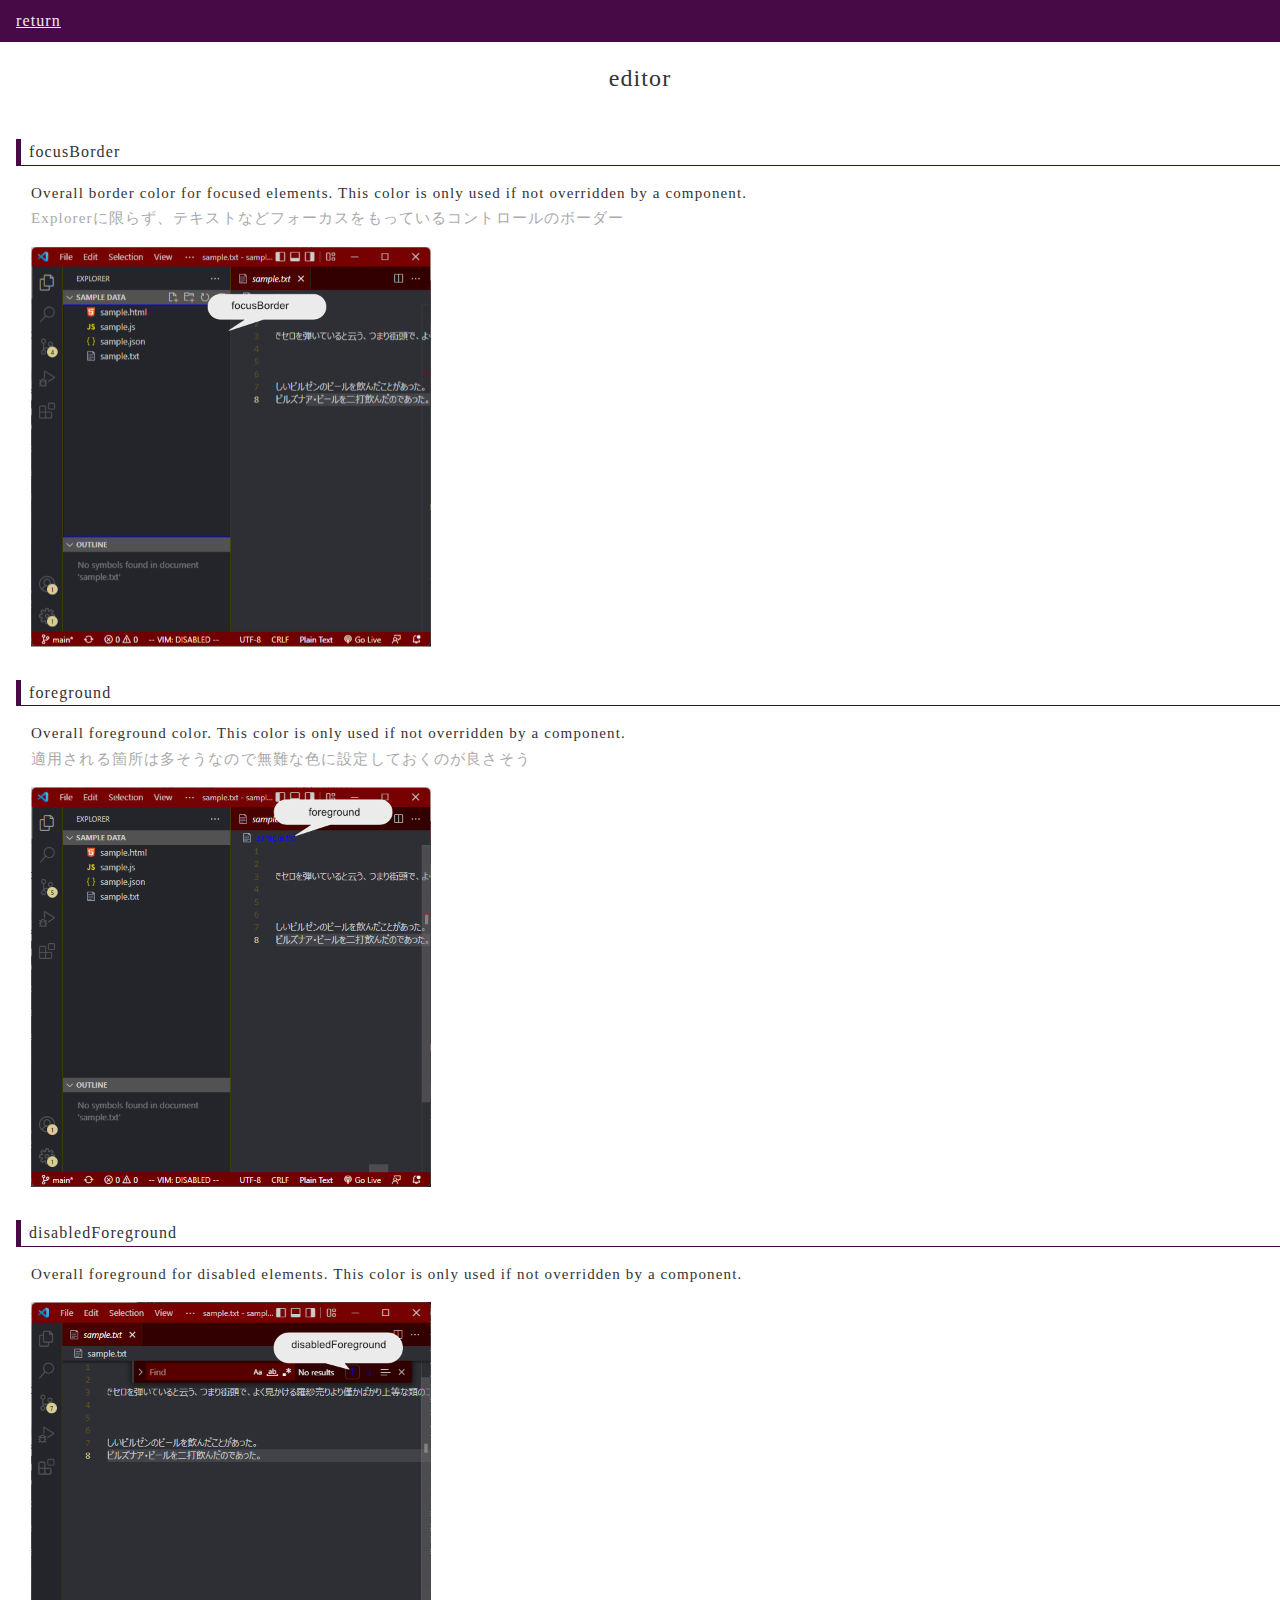
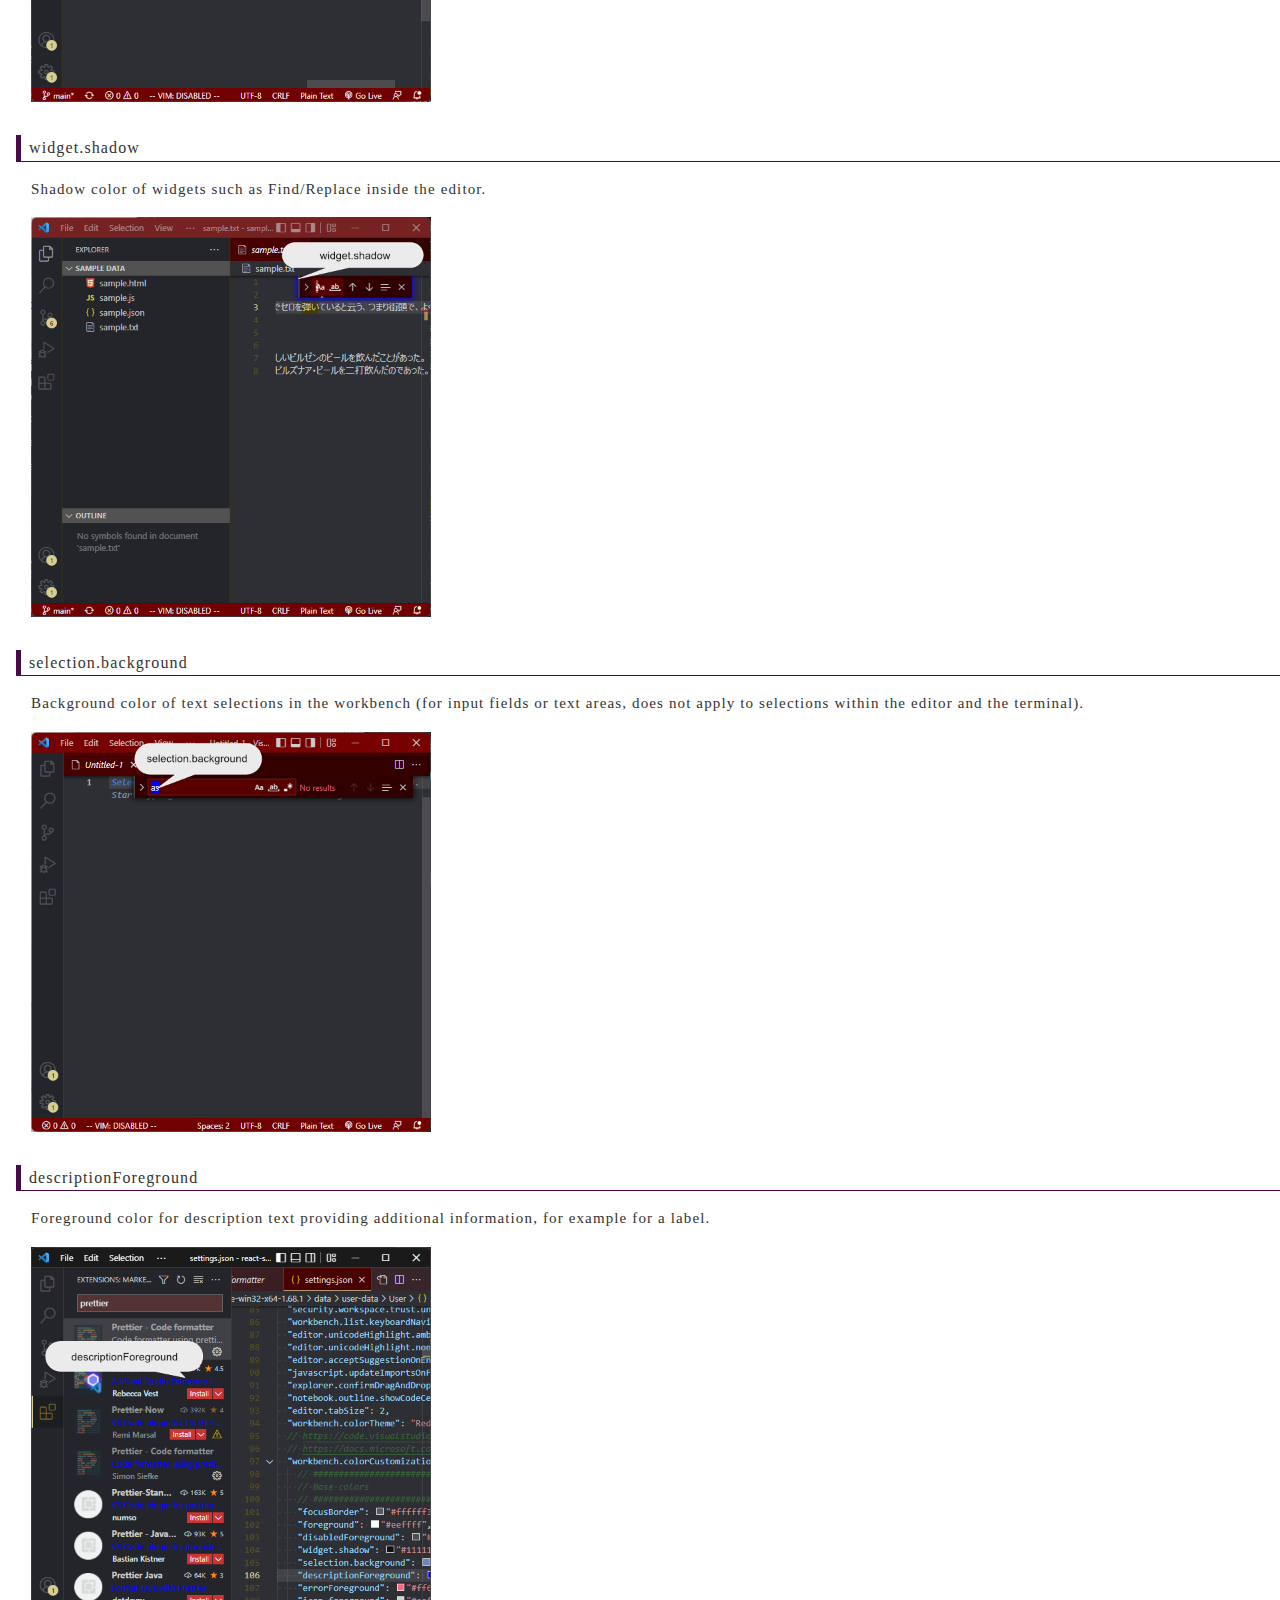
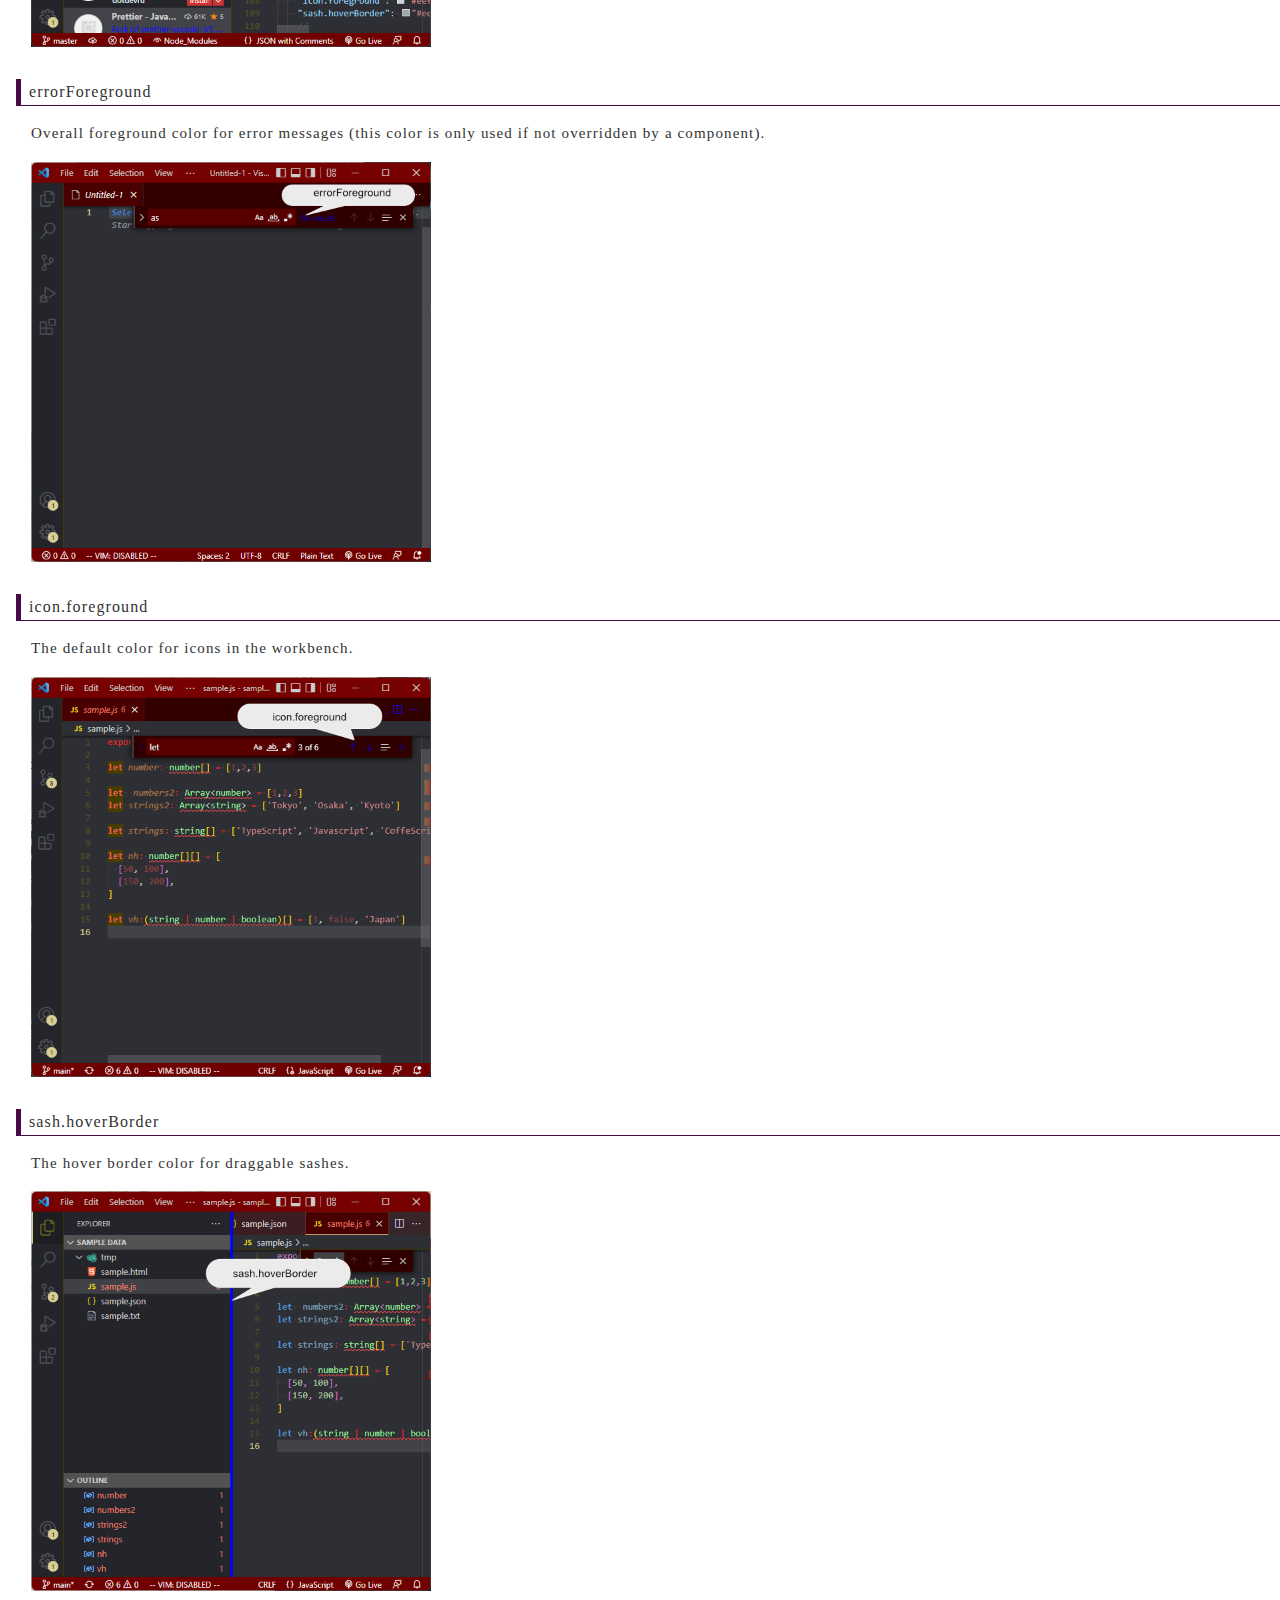
<file: base.html>
<!DOCTYPE html>
<html lang="jp">

<head>
  <meta charset="UTF-8">
  <meta http-equiv="X-UA-Compatible" content="IE=edge">
  <meta name="viewport" content="width=device-width, initial-scale=1.0">
  <link rel="stylesheet" href="./css/common.css" />
  <title>base</title>
</head>

<body>
  <header>
  <nav><a href="./index.html">return</a></nav>
    <h1>editor</h1>
  </header>

  <article>
    <section>
      <h2>focusBorder</h2>
      <p>Overall border color for focused elements. This color is only used if not overridden by a component.</p>
      <p class="jp-comment">Explorerに限らず、テキストなどフォーカスをもっているコントロールのボーダー</p>
      <figure>
        <img class="" alt="focusBorder" src="./img/base/focusBorder.png" />
      </figure>
    </section>
  </article>

  <article>
    <section>
      <h2>foreground</h2>
      <p>Overall foreground color. This color is only used if not overridden by a component.</p>
      <p class="jp-comment">適用される箇所は多そうなので無難な色に設定しておくのが良さそう</p>
      <figure>
        <img class="" alt="foreground" src="./img/base/foreground.png" />
      </figure>
    </section>
  </article>

  <article>
    <section>
      <h2>disabledForeground</h2>
      <p>Overall foreground for disabled elements. This color is only used if not overridden by a component.</p>
      <figure>
        <img class="" alt="disabledForeground" src="./img/base/disabledForeground.png" />
      </figure>
    </section>
  </article>

  <article>
    <section>
      <h2>widget.shadow</h2>
      <p>Shadow color of widgets such as Find/Replace inside the editor.</p>
      <figure>
        <img class="" alt="widget.shadow" src="./img/base/widget.shadow.png" />
      </figure>
    </section>
  </article>

  <article>
    <section>
      <h2>selection.background</h2>
      <p>Background color of text selections in the workbench (for input fields or text areas, does not apply to selections within the editor and the terminal).</p>
      <figure>
        <img class="" alt="selection.background" src="./img/base/selection.background.png" />
      </figure>
    </section>
  </article>

  <article>
    <section>
      <h2>descriptionForeground</h2>
      <p>Foreground color for description text providing additional information, for example for a label.</p>
      <figure>
        <img class="" alt="descriptionForeground" src="./img/base/descriptionForeground.png" />
      </figure>
    </section>
  </article>

  <article>
    <section>
      <h2>errorForeground</h2>
      <p>Overall foreground color for error messages (this color is only used if not overridden by a component).</p>
      <figure>
        <img class="" alt="errorForeground" src="./img/base/errorForeground.png" />
      </figure>
    </section>
  </article>

  <article>
    <section>
      <h2>icon.foreground</h2>
      <p>The default color for icons in the workbench.</p>
      <figure>
        <img class="" alt="icon.foreground" src="./img/base/icon.foreground.png" />
      </figure>
    </section>
  </article>

  <article>
    <section>
      <h2>sash.hoverBorder</h2>
      <p>The hover border color for draggable sashes.</p>
      <figure>
        <img class="" alt="sash.hoverBorder" src="./img/base/sash.hoverBorder.png" />
      </figure>
    </section>
  </article>

  </body>
</html>
</file>
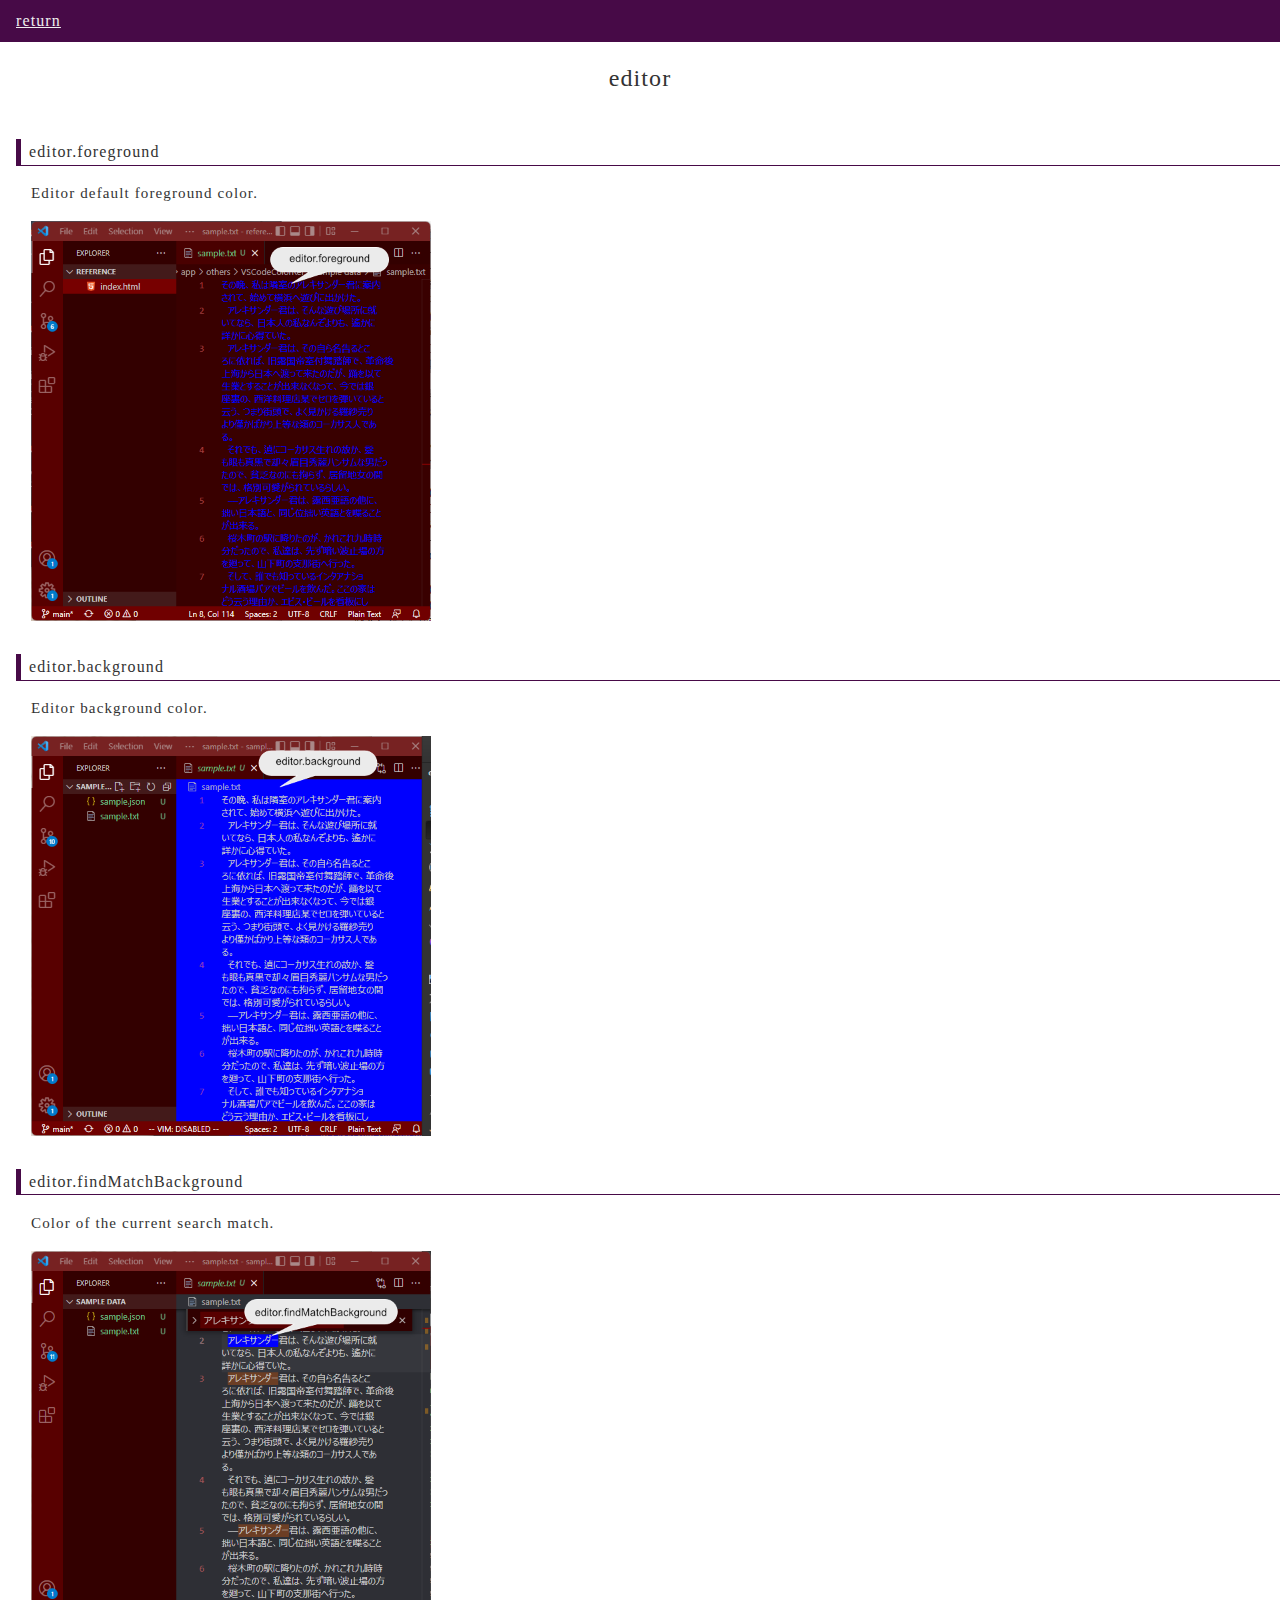
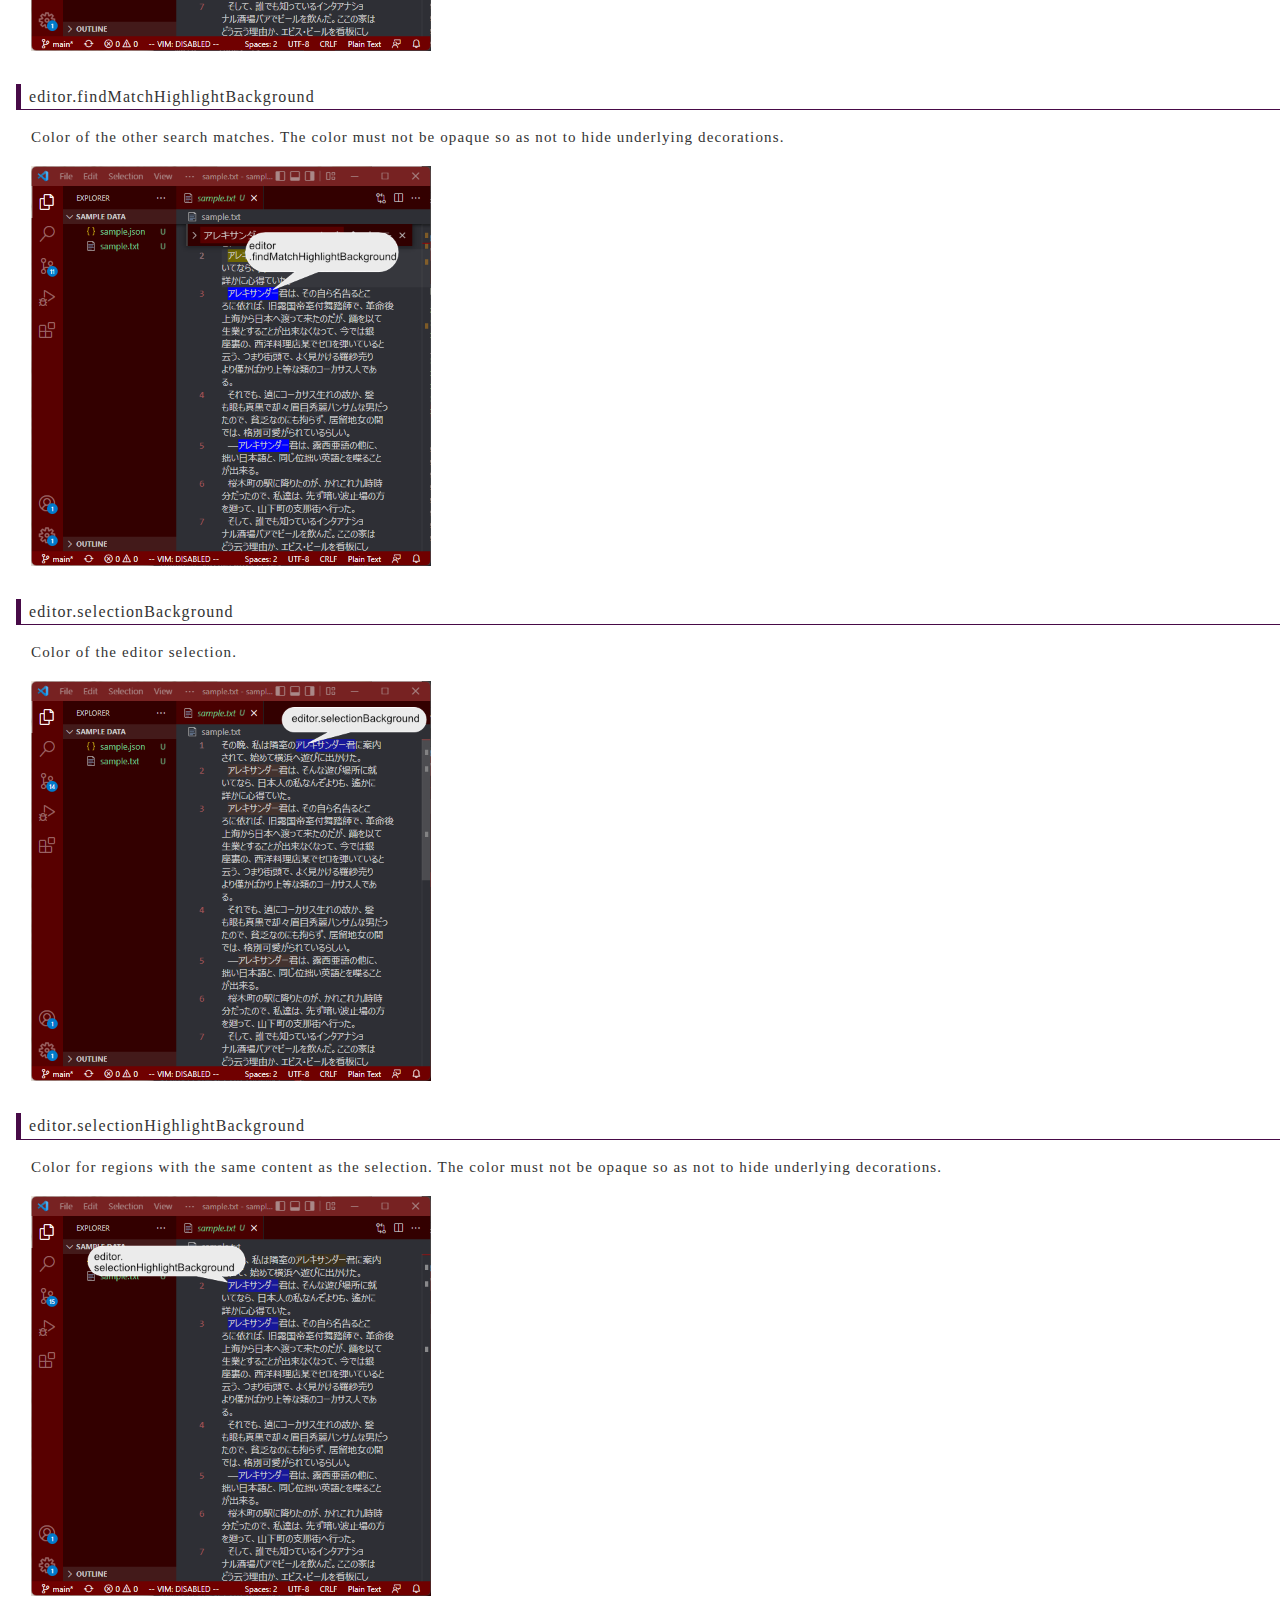
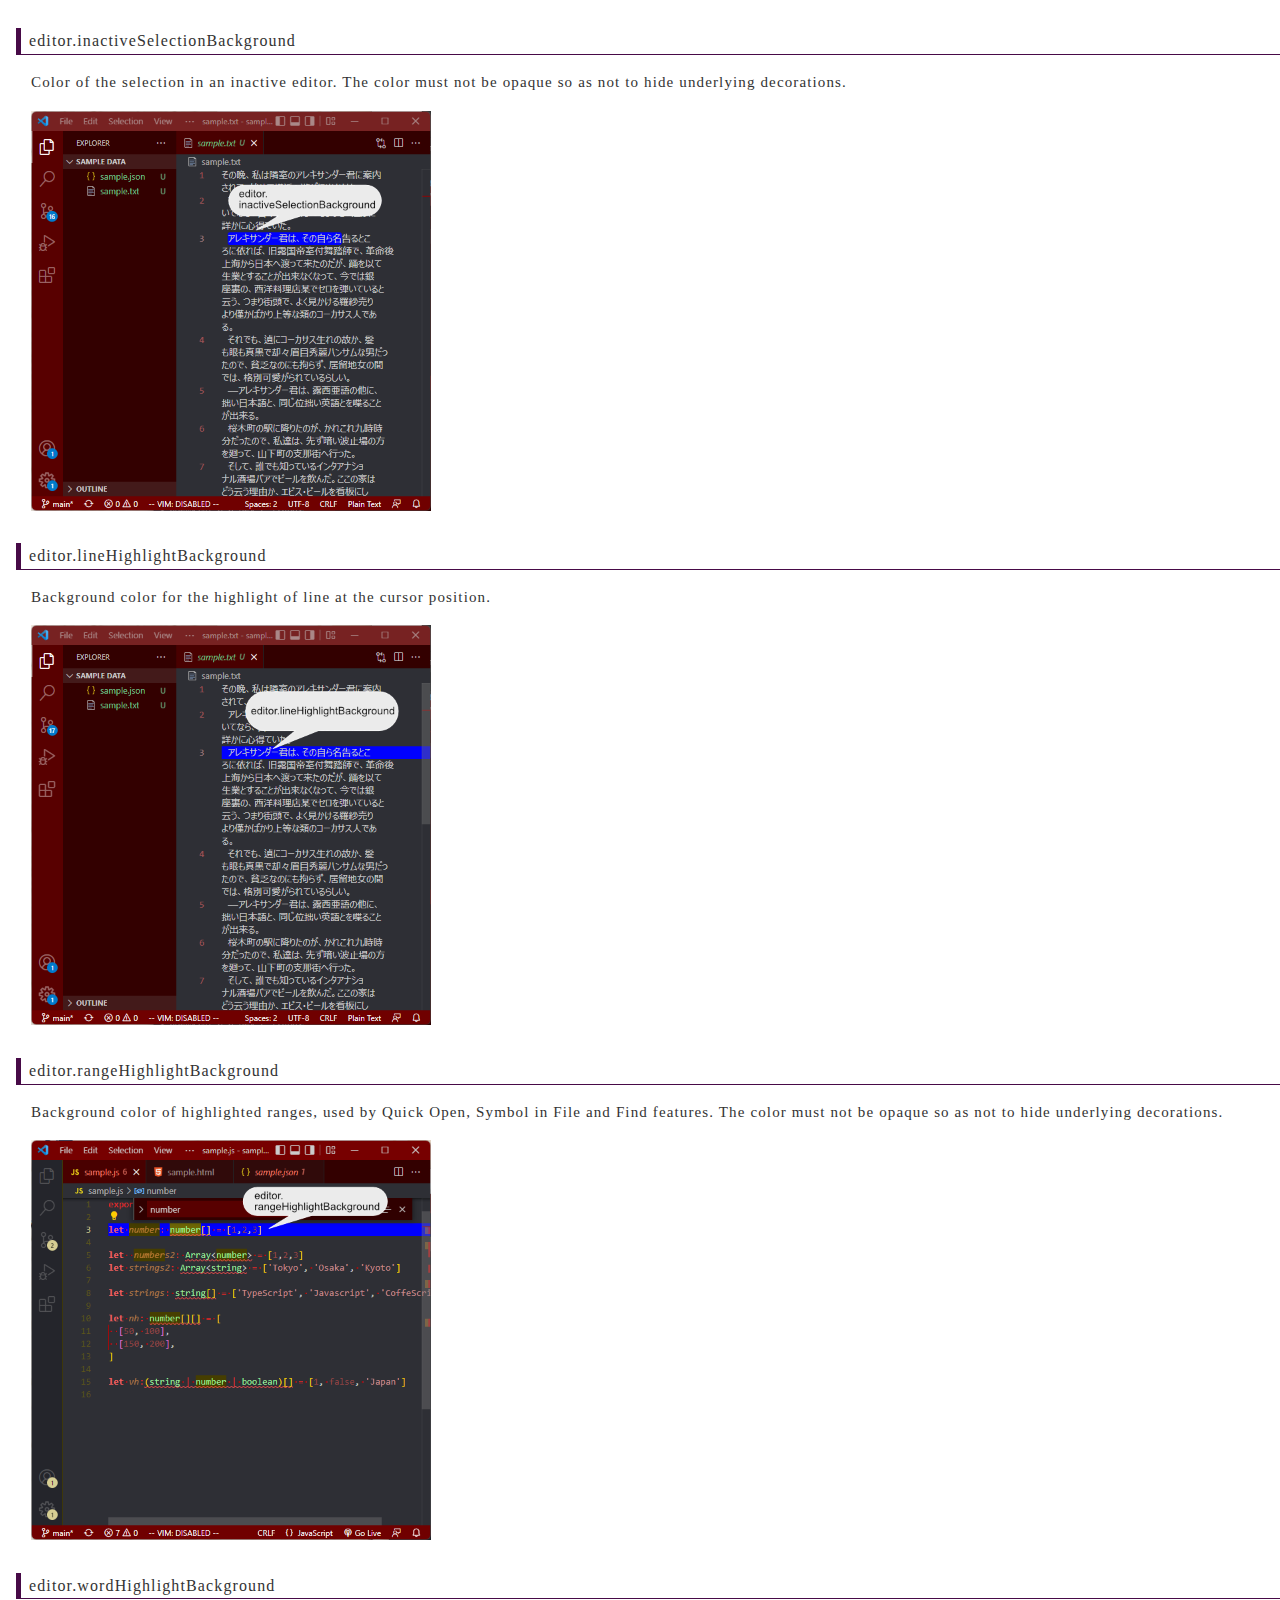
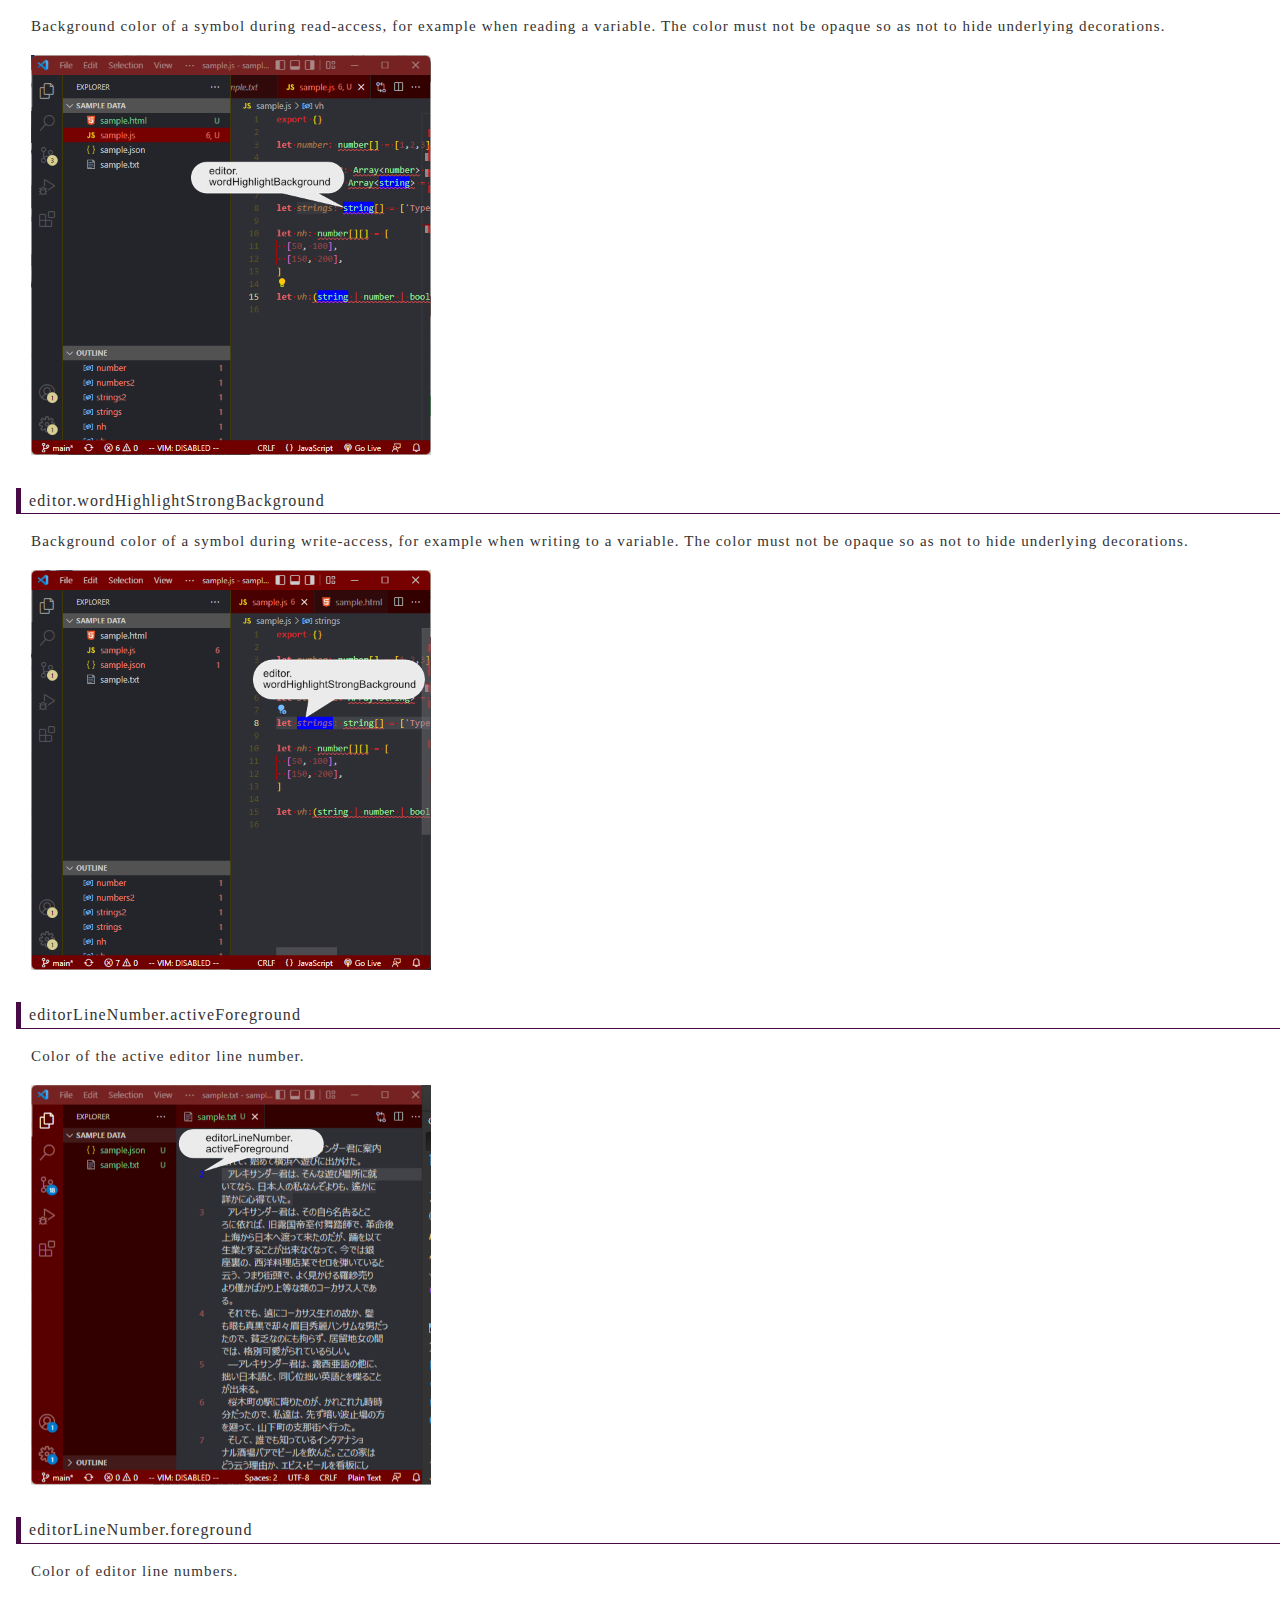
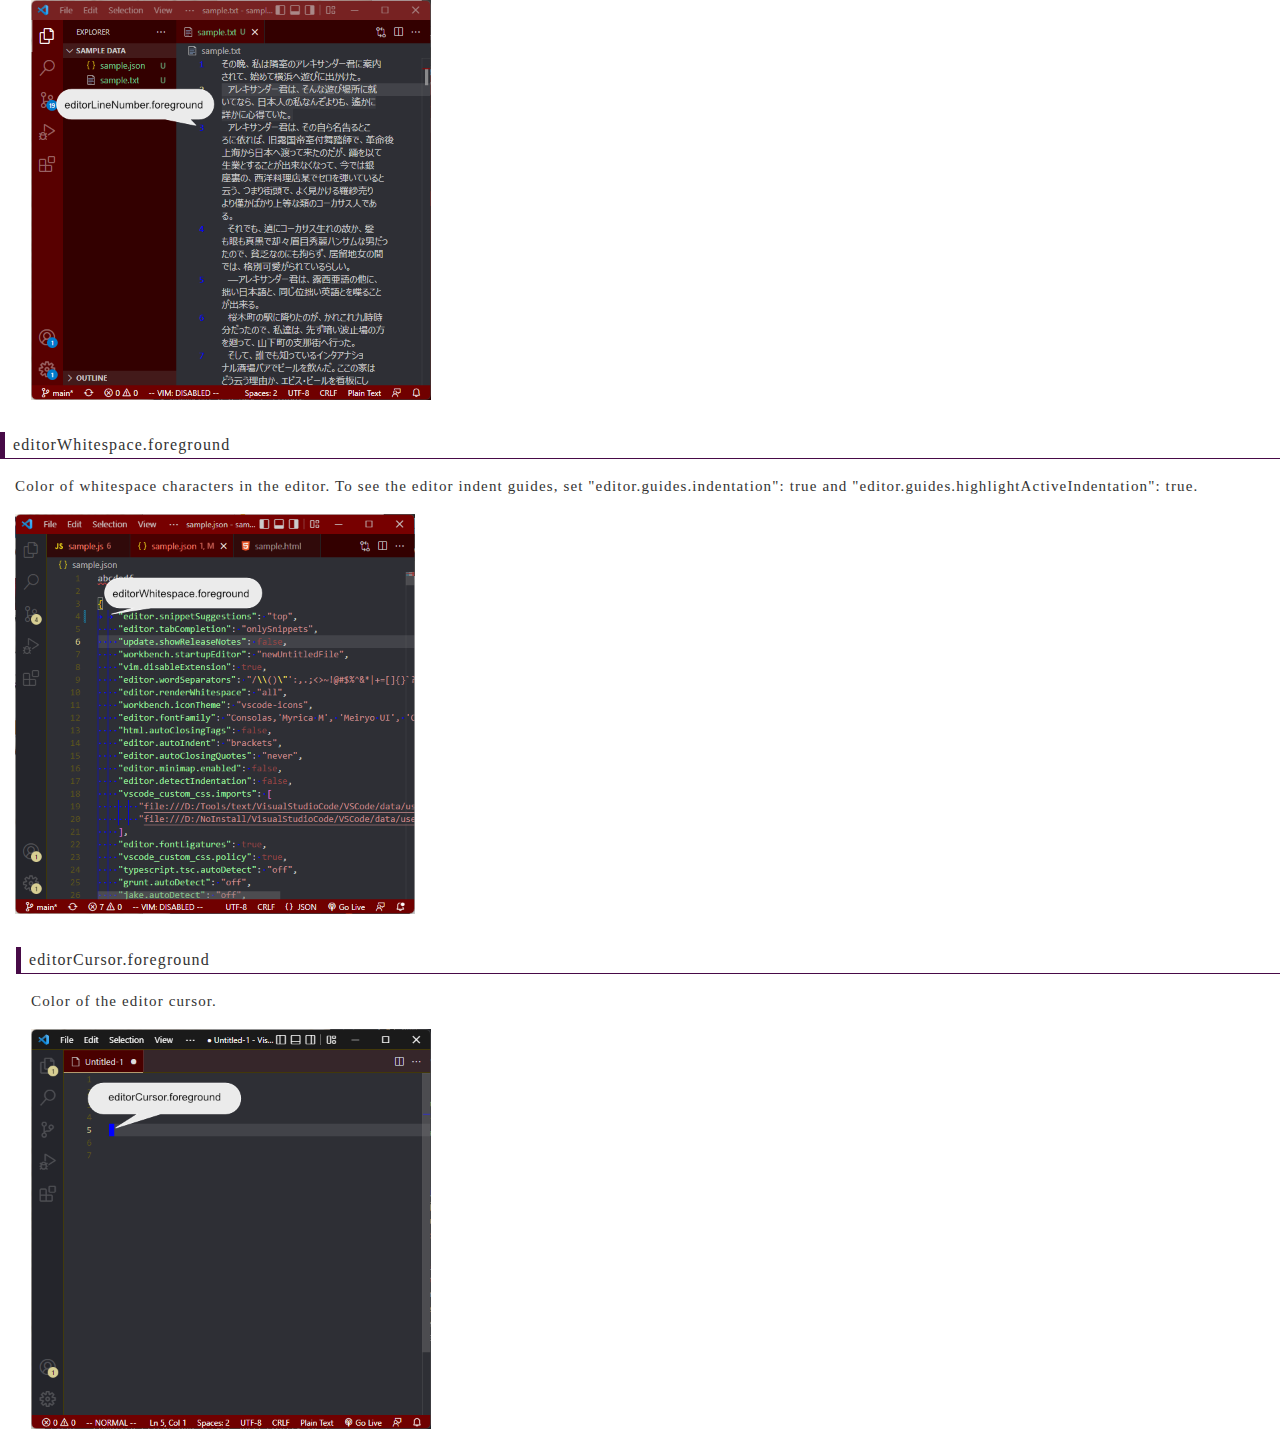
<file: editor.html>
<!DOCTYPE html>
<html lang="jp">

<head>
  <meta charset="UTF-8">
  <meta http-equiv="X-UA-Compatible" content="IE=edge">
  <meta name="viewport" content="width=device-width, initial-scale=1.0">
  <link rel="stylesheet" href="./css/common.css" />
  <title>editor</title>
</head>

<body>
  <nav><a href="./index.html">return</a></nav>
  <main>
    <h1>editor</h1>
  </main>

  <article>
    <section>
      <h2>editor.foreground</h2>
      <p class="">Editor default foreground color.</p>
      <figure>
        <img class="" alt="editor.foreground" src="./img/editor/editor.foreground.png" />
      </figure>
    </section>

    <section>
      <h2>editor.background</h2>
      <p>Editor background color.</p>
      <figure>
        <img class="" alt="editor.background" src="./img/editor/editor.background.png" />
      </figure>
    </section>
  </article>


  <article>
    <section>
      <h2>editor.findMatchBackground</h2>
      <p>Color of the current search match.</p>
      <figure>
        <img class="" alt="editor.findMatchBackground" src="./img/editor/editor.findMatchBackground.png" />
      </figure>
    </section>

    <section>
      <h2>editor.findMatchHighlightBackground</h2>
      <p>Color of the other search matches. The color must not be opaque so as not to hide underlying decorations.</p>
      <figure>
        <img class="" alt="editor.findMatchHighlightBackground" src="./img/editor/editor.findMatchHighlightBackground.png" />
      </figure>
    </section>
  </article>


  <article>
    <section>
      <h2>editor.selectionBackground</h2>
      <p>Color of the editor selection.</p>
      <figure>
        <img class="" alt="editor.selectionBackground" src="./img/editor/editor.selectionBackground.png" />
      </figure>
    </section>

    <section>
      <h2>editor.selectionHighlightBackground</h2>
      <p>Color for regions with the same content as the selection. The color must not be opaque so as not to hide underlying decorations.</p>
      <figure>
        <img class="" alt="editor.selectionHighlightBackground" src="./img/editor/editor.selectionHighlightBackground.png" />
      </figure>
    </section>

    <section>
      <h2>editor.inactiveSelectionBackground</h2>
      <p>Color of the selection in an inactive editor. The color must not be opaque so as not to hide underlying decorations.</p>
      <figure>
        <img class="" alt="editor.inactiveSelectionBackground" src="./img/editor/editor.inactiveSelectionBackground.png" />
      </figure>
    </section>
  </article>


  <article>
    <section>
      <h2>editor.lineHighlightBackground</h2>
      <p>Background color for the highlight of line at the cursor position.</p>
      <figure>
        <img class="" alt="editor.lineHighlightBackground" src="./img/editor/editor.lineHighlightBackground.png" />
      </figure>
    </section>
  </article>


  <article>
    <section>
      <h2>editor.rangeHighlightBackground</h2>
      <p>Background color of highlighted ranges, used by Quick Open, Symbol in File and Find features. The color must not be opaque so as not to hide underlying decorations.</p>
      <figure>
        <img class="" alt="editor.rangeHighlightBackground" src="./img/editor/editor.rangeHighlightBackground.png" />
      </figure>
    </section>

    <section>
      <h2>editor.wordHighlightBackground</h2>
      <p>Background color of a symbol during read-access, for example when reading a variable. The color must not be opaque so as not to hide underlying decorations.</p>
      <figure>
        <img class="" alt="editor.wordHighlightBackground" src="./img/editor/editor.wordHighlightBackground.png" />
      </figure>
    </section>

    <section>
      <h2>editor.wordHighlightStrongBackground</h2>
      <p>Background color of a symbol during write-access, for example when writing to a variable. The color must not be opaque so as not to hide underlying decorations.</p>
      <figure>
        <img class="" alt="editor.wordHighlightStrongBackground" src="./img/editor/editor.wordHighlightStrongBackground.png" />
      </figure>
    </section>
  </article>


  <article>
    <section>
      <h2>editorLineNumber.activeForeground</h2>
      <p>Color of the active editor line number.</p>
      <figure>
        <img class="" alt="editorLineNumber.activeForeground" src="./img/editor/editorLineNumber.activeForeground.png" />
      </figure>
    </section>

    <section>
      <h2>editorLineNumber.foreground</h2>
      <p>Color of editor line numbers.</p>
      <figure>
        <img class="" alt="editorLineNumber.foreground" src="./img/editor/editorLineNumber.foreground.png" />
      </figure>
    </section>
  </article>

    <section>
      <h2>editorWhitespace.foreground</h2>
      <p>Color of whitespace characters in the editor.
To see the editor indent guides, set "editor.guides.indentation": true and "editor.guides.highlightActiveIndentation": true.</p>
      <figure>
        <img class="" alt="editorWhitespace.foreground" src="./img/editor/editorWhitespace.foreground.png" />
      </figure>
    </section>
  </article>

  <article>
    <section>
      <h2>editorCursor.foreground</h2>
      <p>Color of the editor cursor.</p>
      <figure>
        <img class="" alt="editorCursor.foreground" src="./img/editor/editorCursor.foreground.png" />
      </figure>
    </section>
  </article>

</body>
</html>
</file>
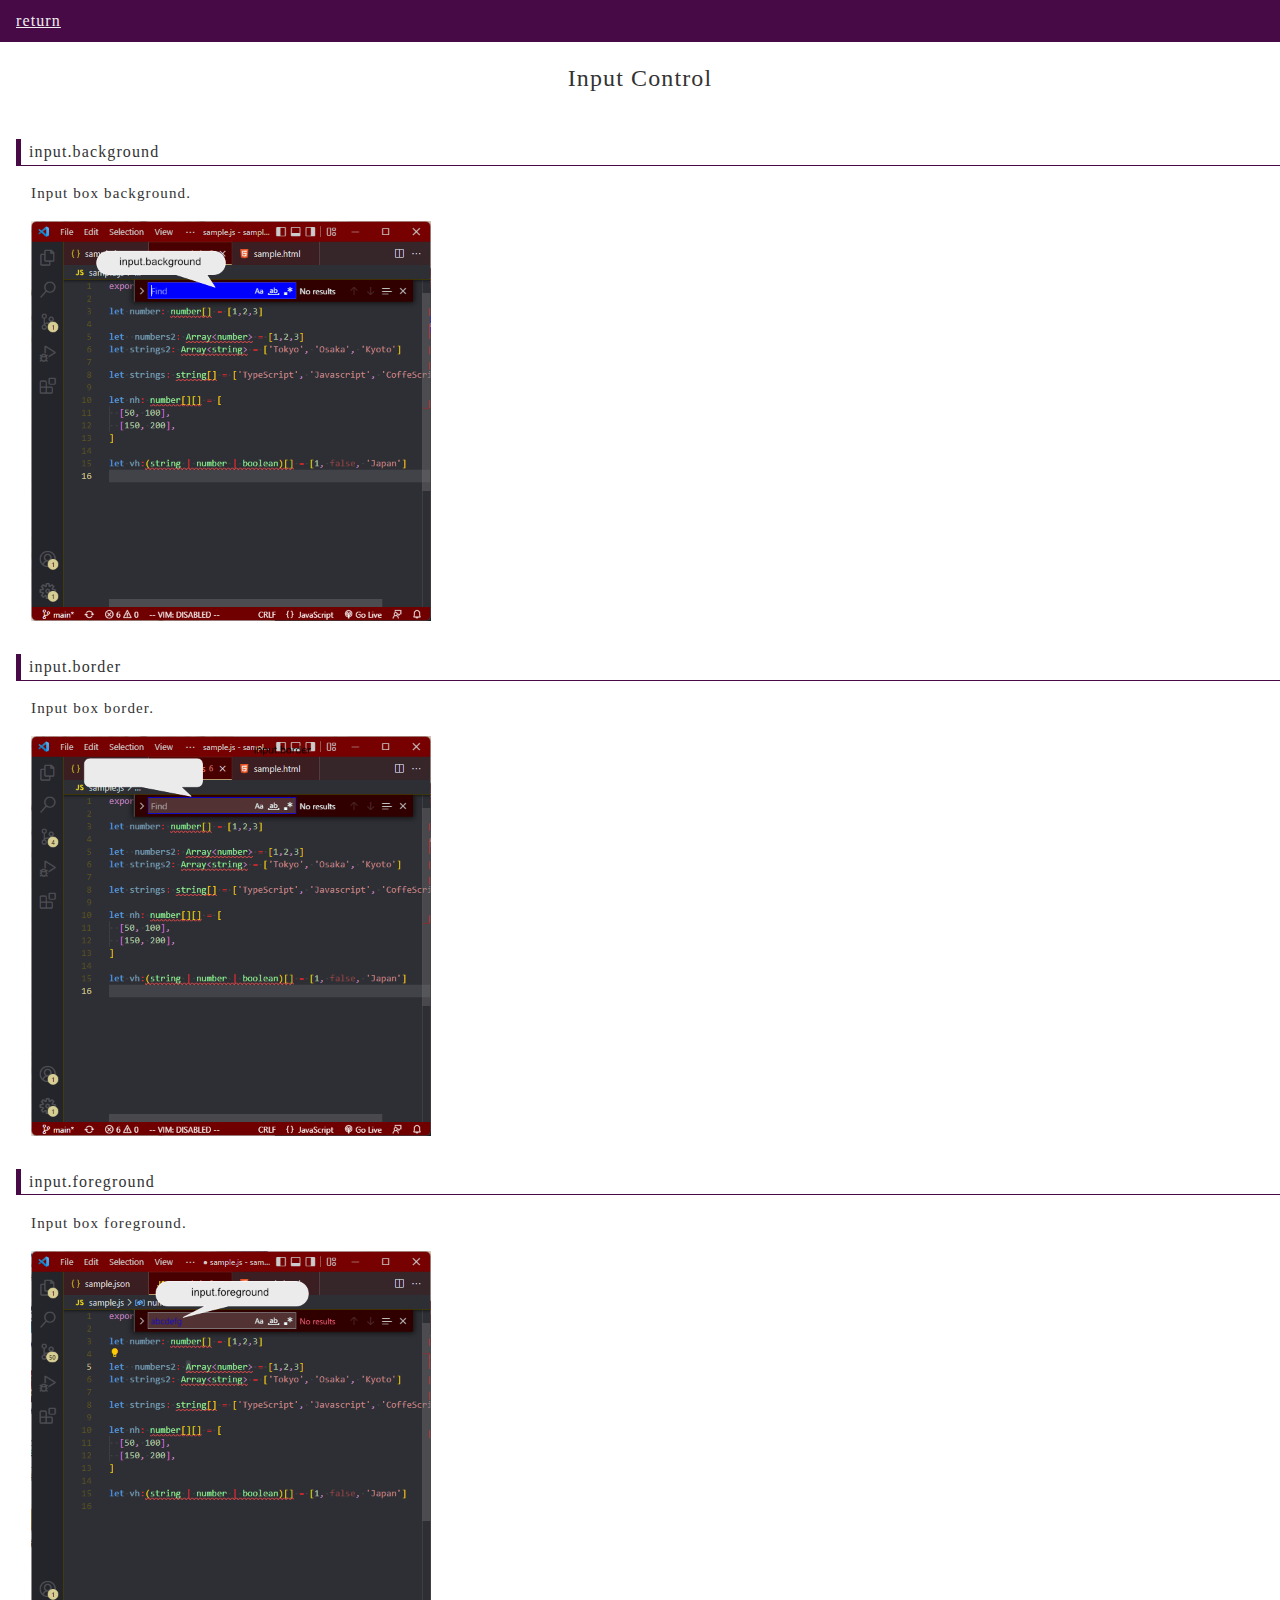
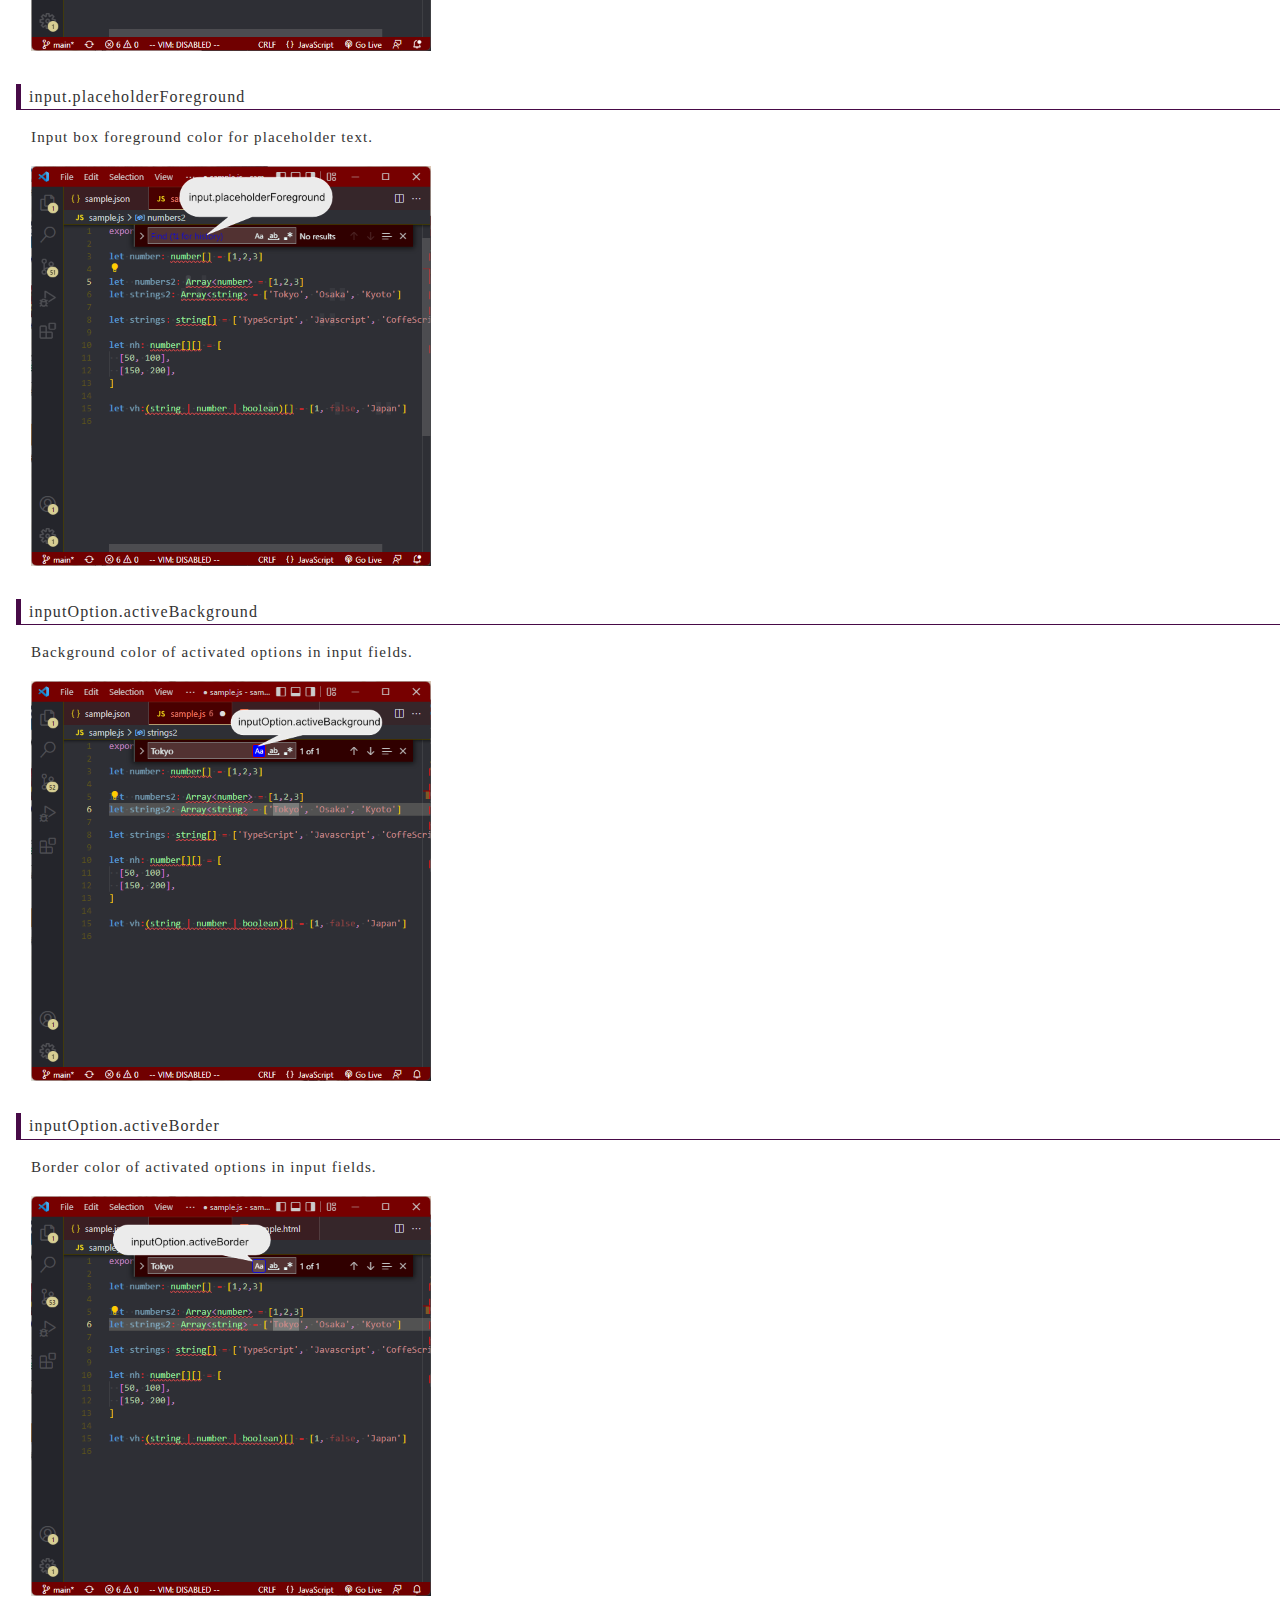
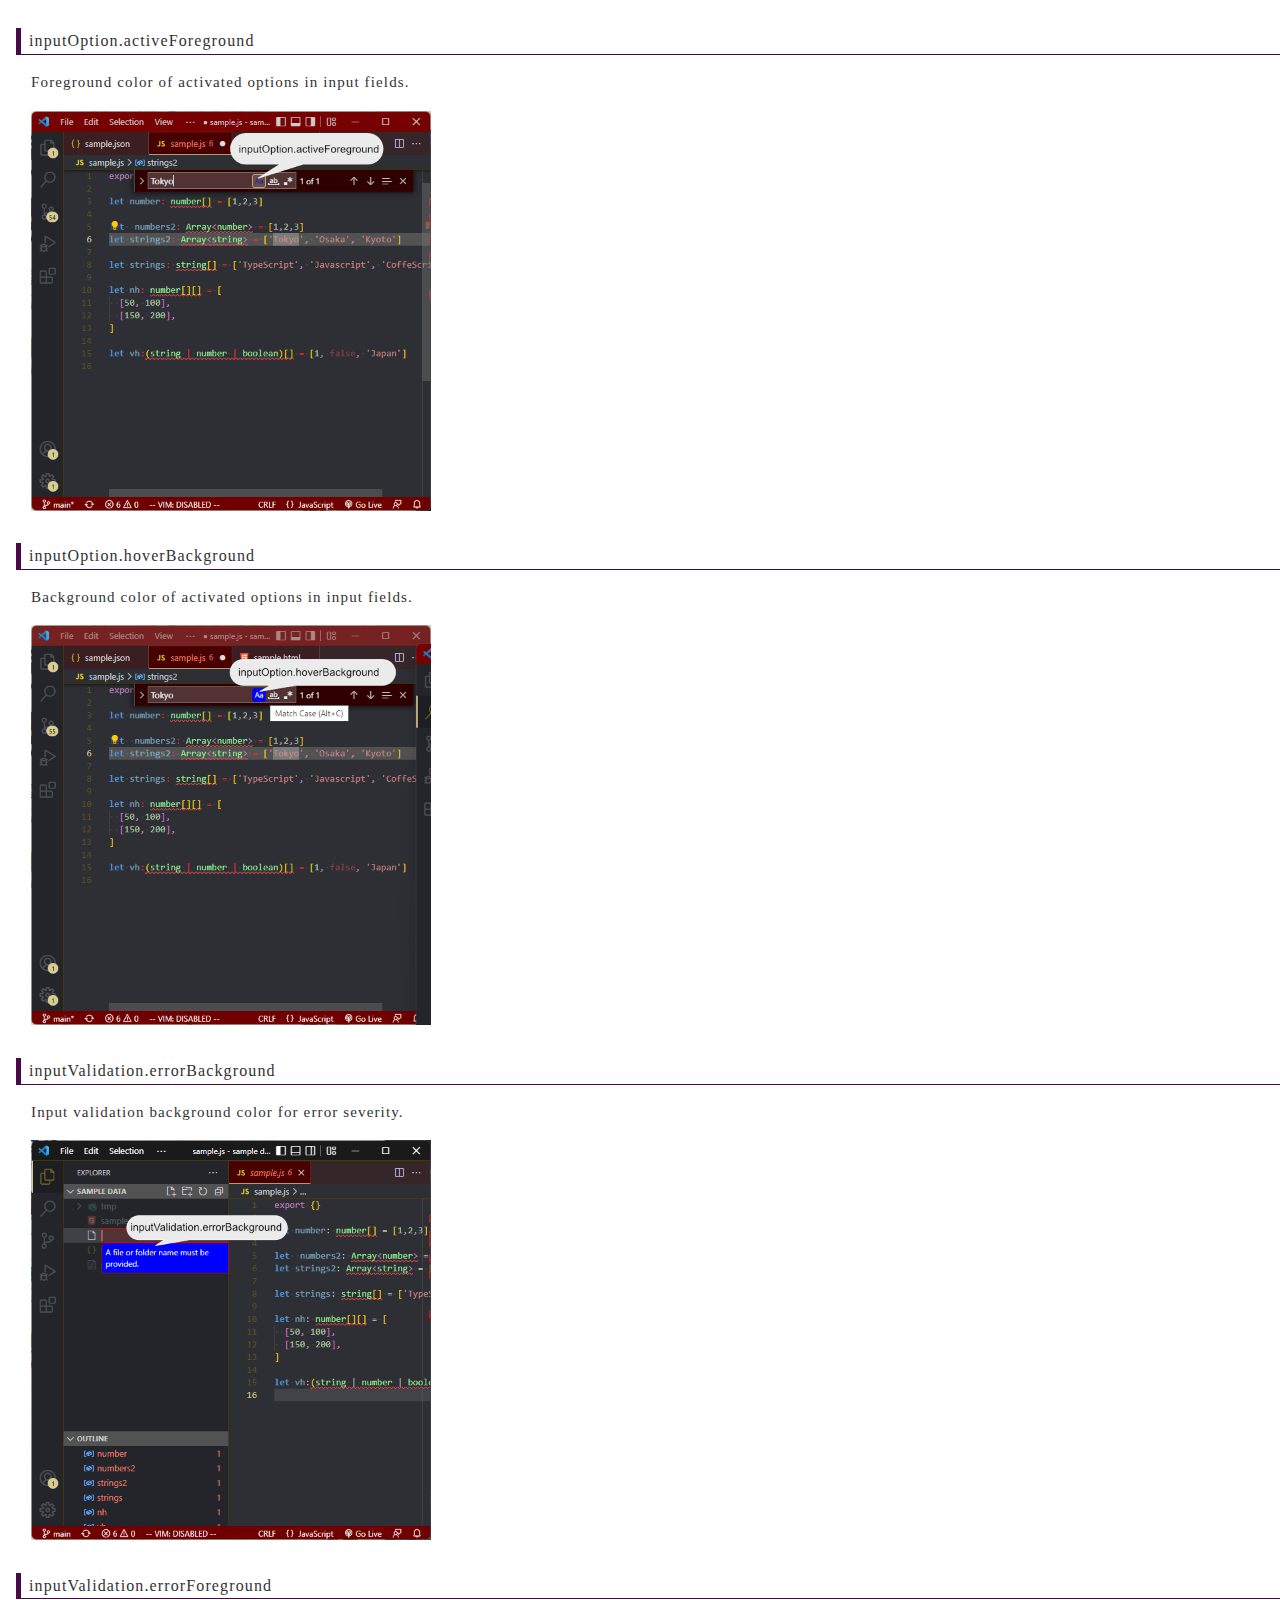
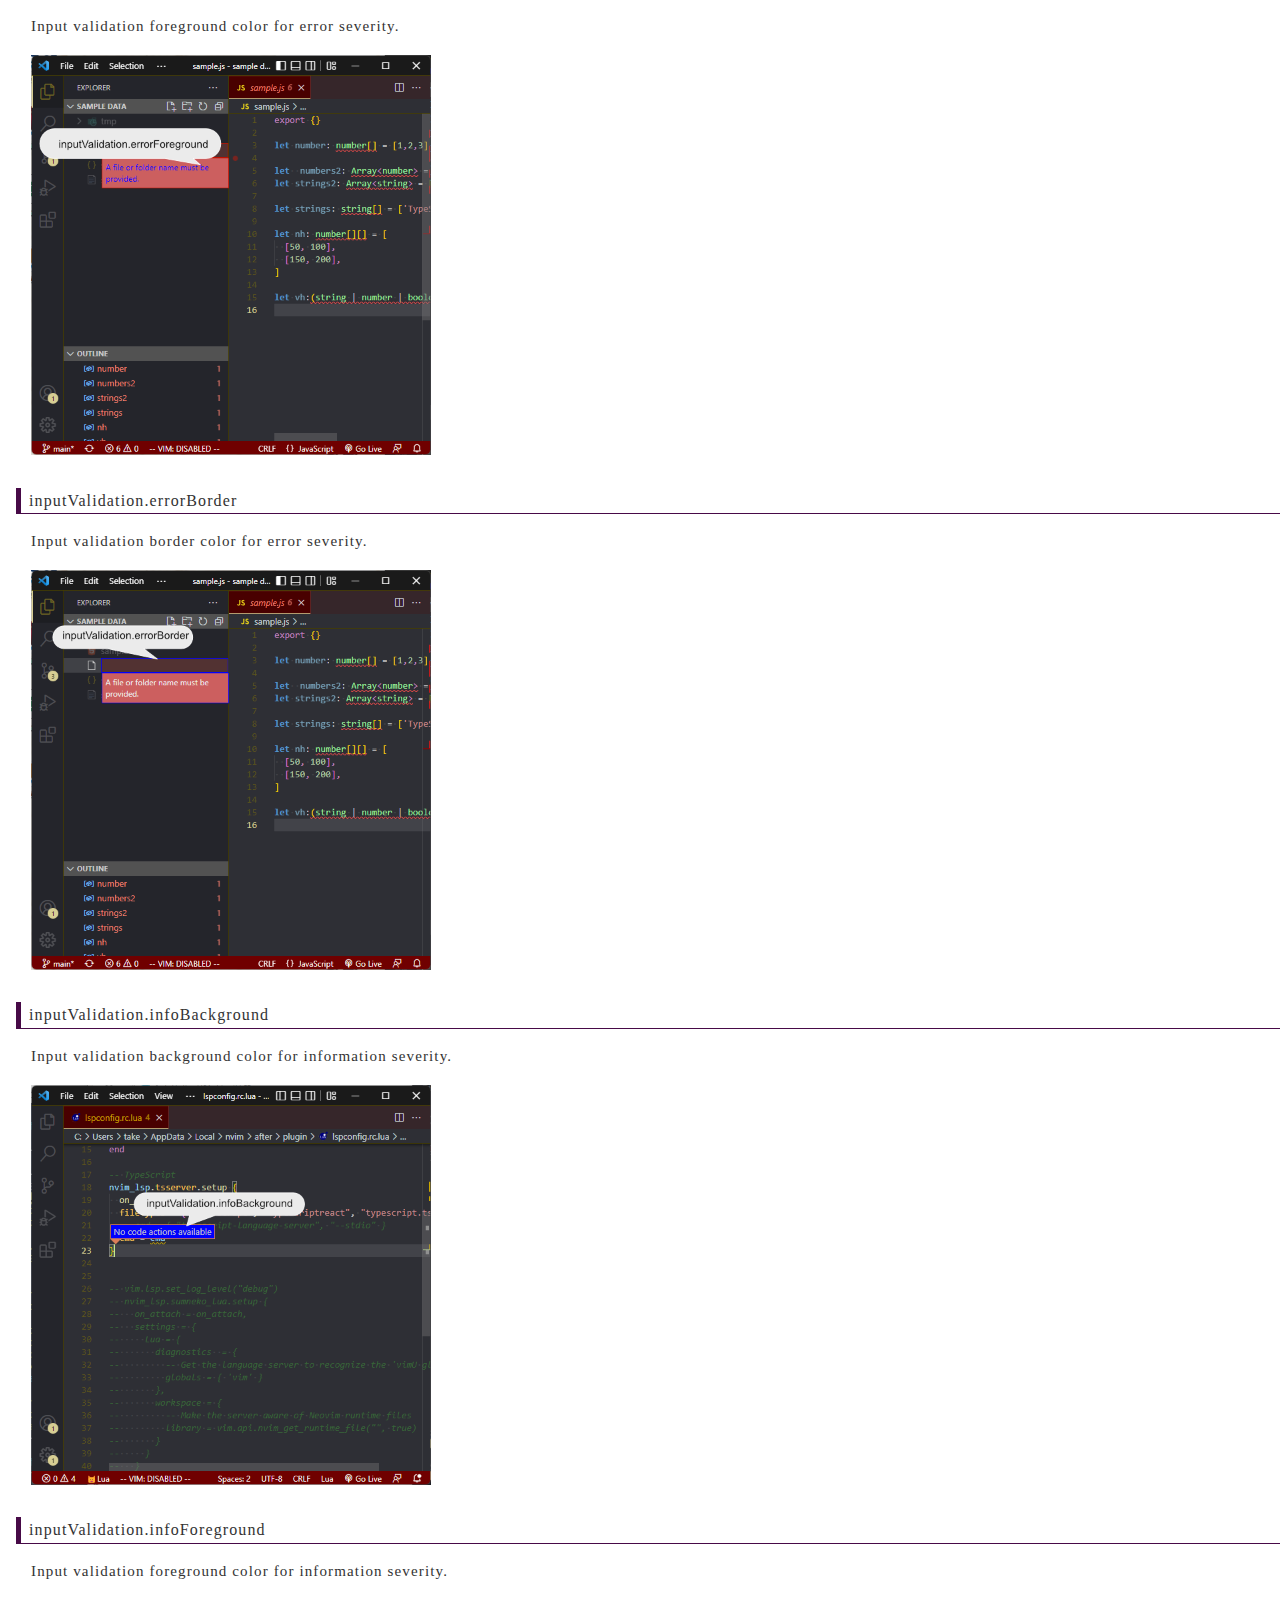
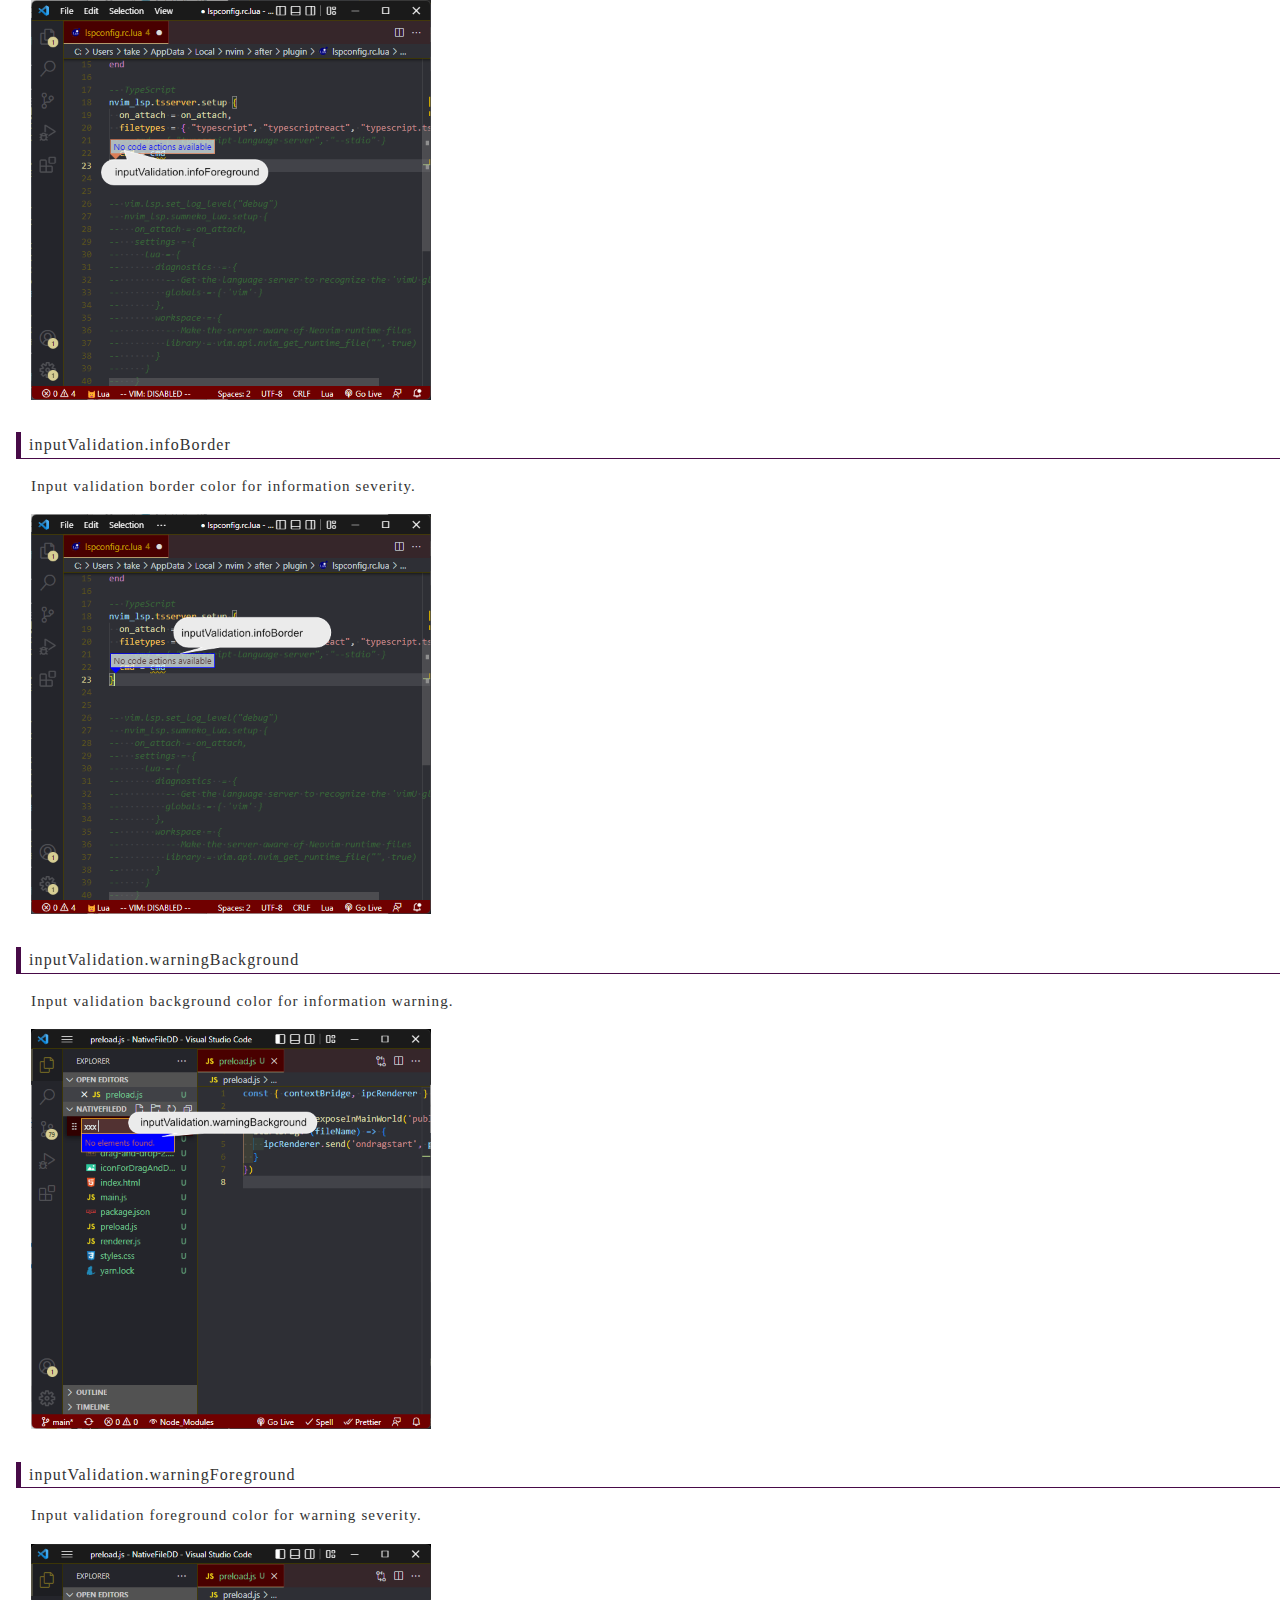
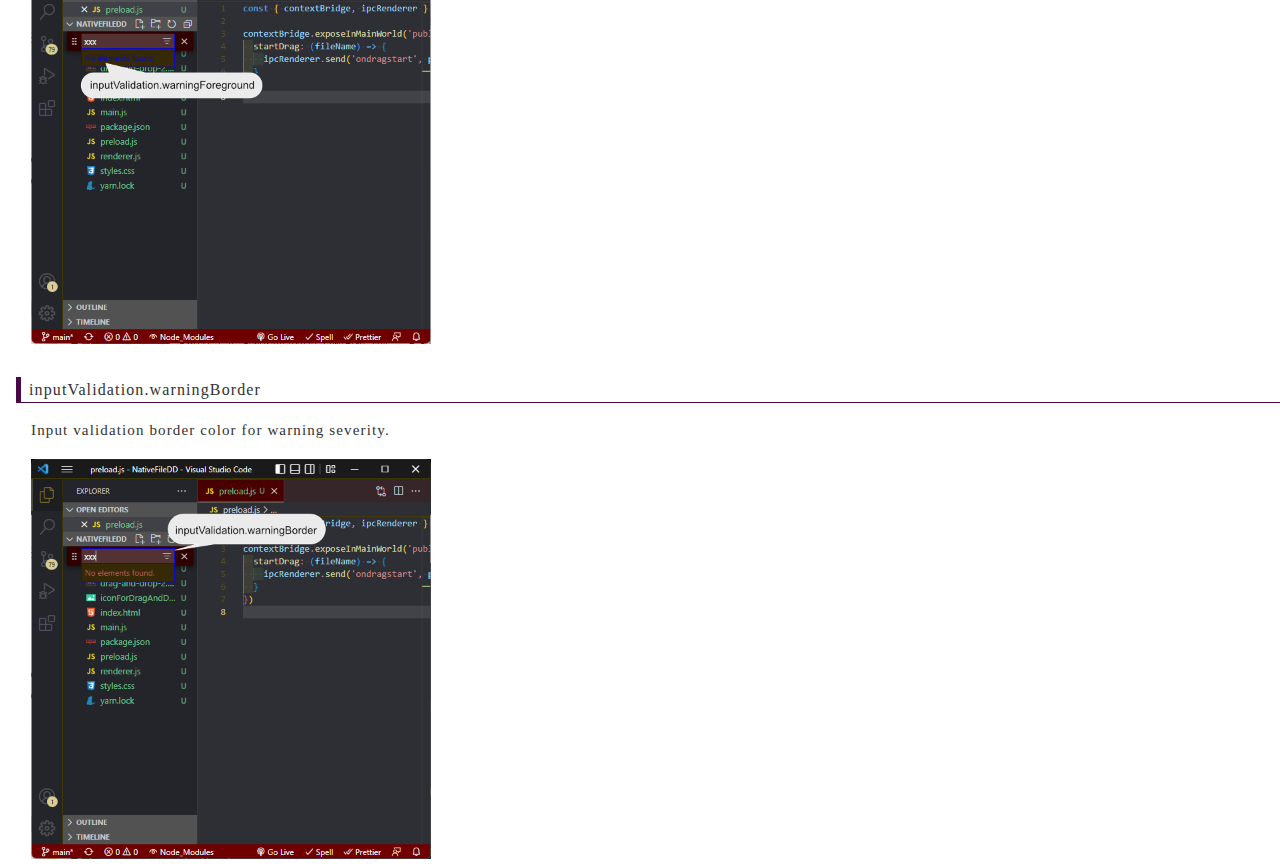
<file: inputControl.html>
<!DOCTYPE html>
<html lang="jp">

<head>
  <meta charset="UTF-8">
  <meta http-equiv="X-UA-Compatible" content="IE=edge">
  <meta name="viewport" content="width=device-width, initial-scale=1.0">
  <link rel="stylesheet" href="./css/common.css" />
  <title>Input Control</title>
</head>

<body>
  <nav><a href="./index.html">return</a></nav>
  <main>
    <h1>Input Control</h1>
  </main>

  <article>
    <section>
      <h2>input.background</h2>
      <p>Input box background.</p>
      <figure>
        <img class="" alt="input.background" src="./img/inputControl/input.background.png" />
      </figure>
    </section>
  </article>

  <article>
    <section>
      <h2>input.border</h2>
      <p>Input box border.</p>
      <figure>
        <img class="" alt="input.border" src="./img/inputControl/input.border.png" />
      </figure>
    </section>
  </article>

  <article>
    <section>
      <h2>input.foreground</h2>
      <p>Input box foreground.</p>
      <figure>
        <img class="" alt="input.foreground" src="./img/inputControl/input.foreground.png" />
      </figure>
    </section>
  </article>

  <article>
    <section>
      <h2>input.placeholderForeground</h2>
      <p>Input box foreground color for placeholder text.</p>
      <figure>
        <img class="" alt="input.placeholderForeground" src="./img/inputControl/input.placeholderForeground.png" />
      </figure>
    </section>
  </article>

  <article>
    <section>
      <h2>inputOption.activeBackground</h2>
      <p>Background color of activated options in input fields.</p>
      <figure>
        <img class="" alt="inputOption.activeBackground" src="./img/inputControl/inputOption.activeBackground.png" />
      </figure>
    </section>
  </article>

  <article>
    <section>
      <h2>inputOption.activeBorder</h2>
      <p>Border color of activated options in input fields.</p>
      <figure>
        <img class="" alt="inputOption.activeBorder" src="./img/inputControl/inputOption.activeBorder.png" />
      </figure>
    </section>
  </article>

  <article>
    <section>
      <h2>inputOption.activeForeground</h2>
      <p>Foreground color of activated options in input fields.</p>
      <figure>
        <img class="" alt="inputOption.activeForeground" src="./img/inputControl/inputOption.activeForeground.png" />
      </figure>
    </section>
  </article>

  <article>
    <section>
      <h2>inputOption.hoverBackground</h2>
      <p>Background color of activated options in input fields.</p>
      <figure>
        <img class="" alt="inputOption.hoverBackground" src="./img/inputControl/inputOption.hoverBackground.png" />
      </figure>
    </section>
  </article>

  <article>
    <section>
      <h2>inputValidation.errorBackground</h2>
      <p>Input validation background color for error severity.</p>
      <figure>
        <img class="" alt="inputValidation.errorBackground" src="./img/inputControl/inputValidation.errorBackground.png" />
      </figure>
    </section>
  </article>

  <article>
    <section>
      <h2>inputValidation.errorForeground</h2>
      <p>Input validation foreground color for error severity.</p>
      <figure>
        <img class="" alt="inputValidation.errorForeground" src="./img/inputControl/inputValidation.errorForeground.png" />
      </figure>
    </section>
  </article>

  <article>
    <section>
      <h2>inputValidation.errorBorder</h2>
      <p>Input validation border color for error severity.</p>
      <figure>
        <img class="" alt="inputValidation.errorBorder" src="./img/inputControl/inputValidation.errorBorder.png" />
      </figure>
    </section>
  </article>

  <article>
    <section>
      <h2>inputValidation.infoBackground</h2>
      <p>Input validation background color for information severity.</p>
      <figure>
        <img class="" alt="inputValidation.infoBackground" src="./img/inputControl/inputValidation.infoBackground.png" />
      </figure>
    </section>
  </article>

  <article>
    <section>
      <h2>inputValidation.infoForeground</h2>
      <p>Input validation foreground color for information severity.</p>
      <figure>
        <img class="" alt="inputValidation.infoForeground" src="./img/inputControl/inputValidation.infoForeground.png" />
      </figure>
    </section>
  </article>

  <article>
    <section>
      <h2>inputValidation.infoBorder</h2>
      <p>Input validation border color for information severity.</p>
      <figure>
        <img class="" alt="inputValidation.infoBorder" src="./img/inputControl/inputValidation.infoBorder.png" />
      </figure>
    </section>
  </article>

  <article>
    <section>
      <h2>inputValidation.warningBackground</h2>
      <p>Input validation background color for information warning.</p>
      <figure>
        <img class="" alt="inputValidation.warningBackground" src="./img/inputControl/inputValidation.warningBackground.png" />
      </figure>
    </section>
  </article>

  <article>
    <section>
      <h2>inputValidation.warningForeground</h2>
      <p>Input validation foreground color for warning severity.</p>
      <figure>
        <img class="" alt="inputValidation.warningForeground" src="./img/inputControl/inputValidation.warningForeground.png" />
      </figure>
    </section>
  </article>

  <article>
    <section>
      <h2>inputValidation.warningBorder</h2>
      <p>Input validation border color for warning severity.</p>
      <figure>
        <img class="" alt="inputValidation.warningBorder" src="./img/inputControl/inputValidation.warningBorder.png" />
      </figure>
    </section>
  </article>


</body>
</html>
</file>
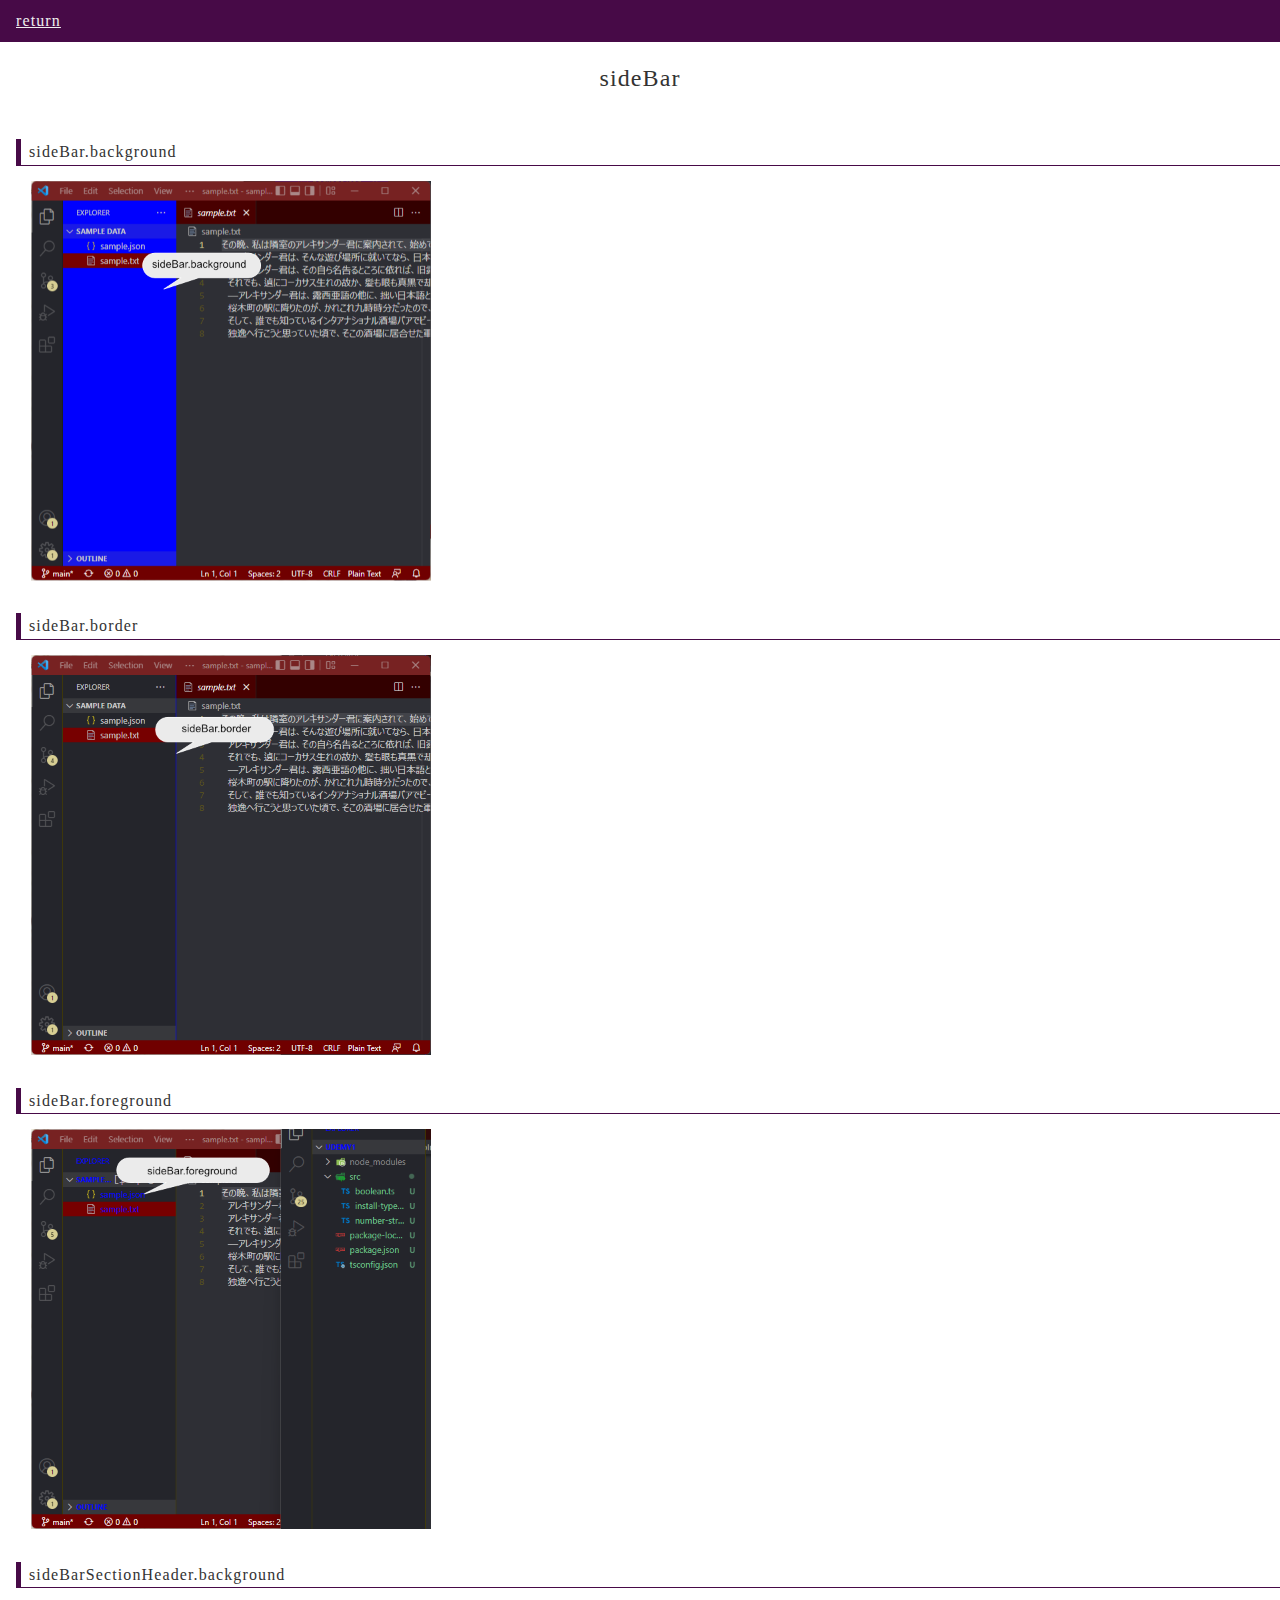
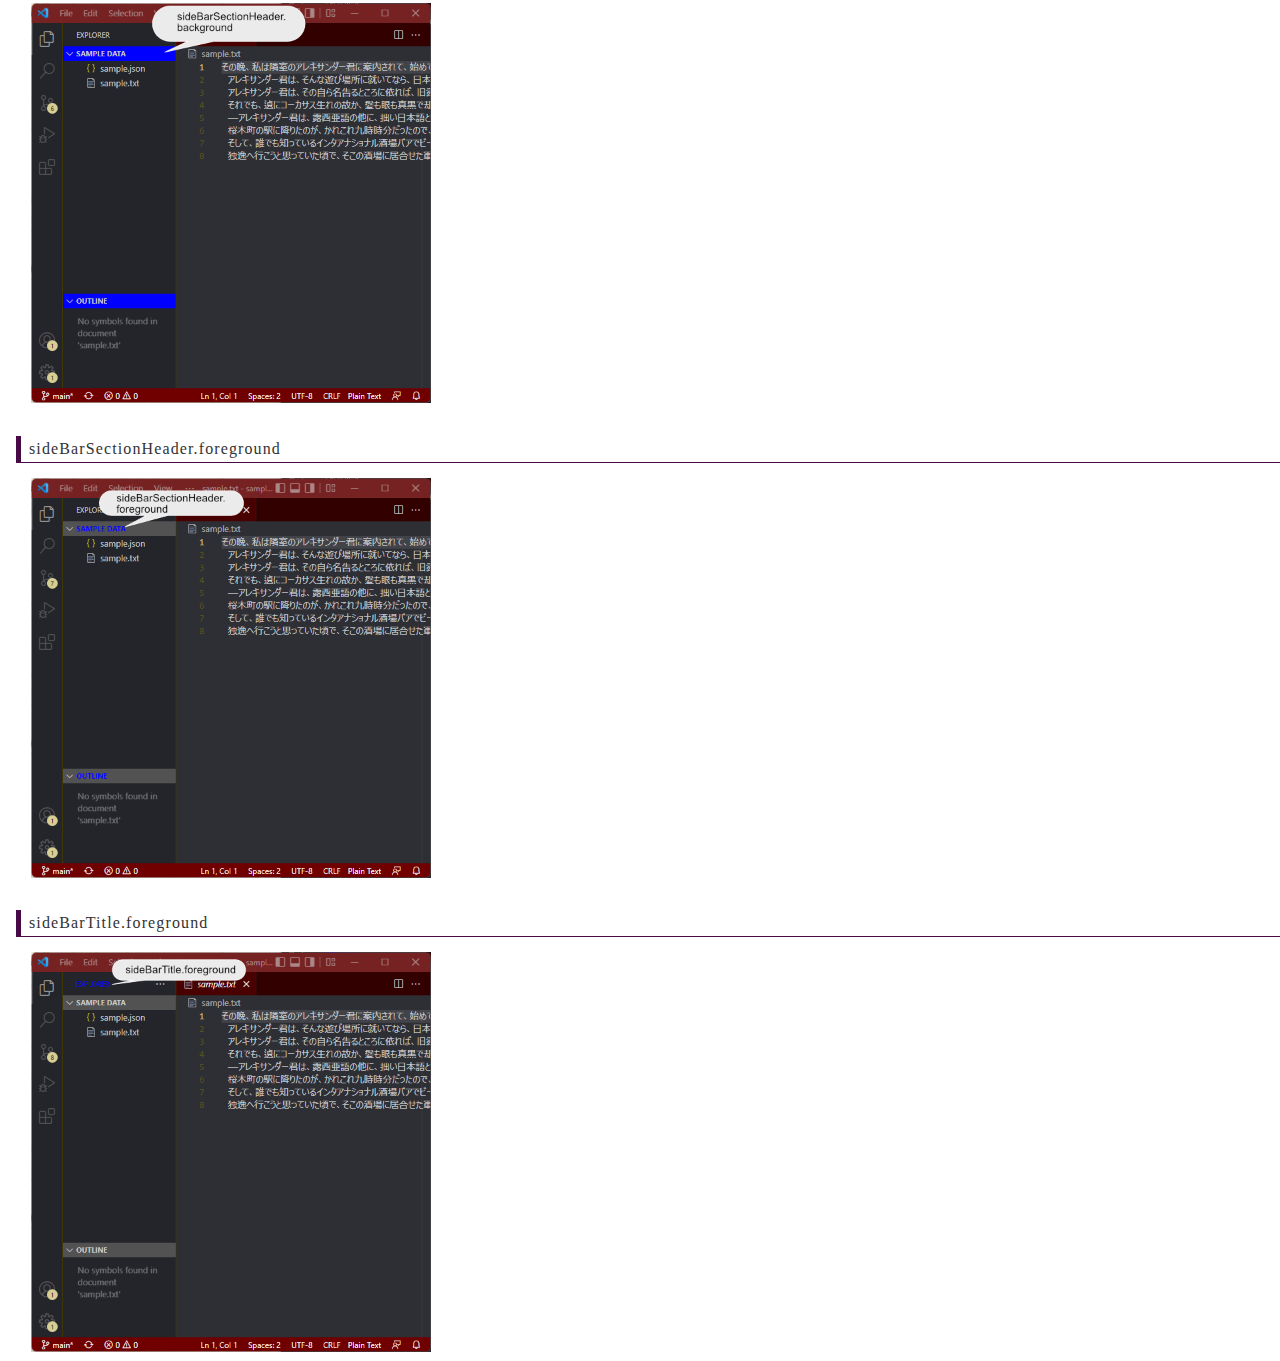
<file: sideBar.html>
<!DOCTYPE html>
<html lang="jp">

<head>
  <meta charset="UTF-8">
  <meta http-equiv="X-UA-Compatible" content="IE=edge">
  <meta name="viewport" content="width=device-width, initial-scale=1.0">
  <link rel="stylesheet" href="./css/common.css" />
  <title>sideBar</title>
</head>

<body>
  <nav><a href="./index.html">return</a></nav>
  <main>
    <h1>sideBar</h1>
  </main>

  <article>
    <section>
      <h2>sideBar.background</h2>
      <p></p>
      <figure>
        <img class="" alt="sideBar.background" src="./img/sideBar/sideBar.background.png" />
      </figure>
    </section>

    <section>
      <h2>sideBar.border</h2>
      <p></p>
      <figure>
        <img class="" alt="sideBar.border" src="./img/sideBar/sideBar.border.png" />
      </figure>
    </section>
  </article>

  <article>
    <section>
      <h2>sideBar.foreground</h2>
      <p></p>
      <figure>
        <img class="" alt="sideBar.foreground" src="./img/sideBar/sideBar.foreground.png" />
      </figure>
    </section>

    <section>
      <h2>sideBarSectionHeader.background</h2>
      <p></p>
      <figure>
        <img class="" alt="sideBarSectionHeader.background" src="./img/sideBar/sideBarSectionHeader.background.png" />
      </figure>
    </section>

    <section>
      <h2>sideBarSectionHeader.foreground</h2>
      <p></p>
      <figure>
        <img class="" alt="sideBarSectionHeader.foreground" src="./img/sideBar/sideBarSectionHeader.foreground.png" />
      </figure>
    </section>

    <section>
      <h2>sideBarTitle.foreground</h2>
      <p></p>
      <figure>
        <img class="" alt="sideBarTitle.foreground" src="./img/sideBar/sideBarTitle.foreground.png" />
      </figure>
    </section>
  </article>

</body>
</html>
</file>
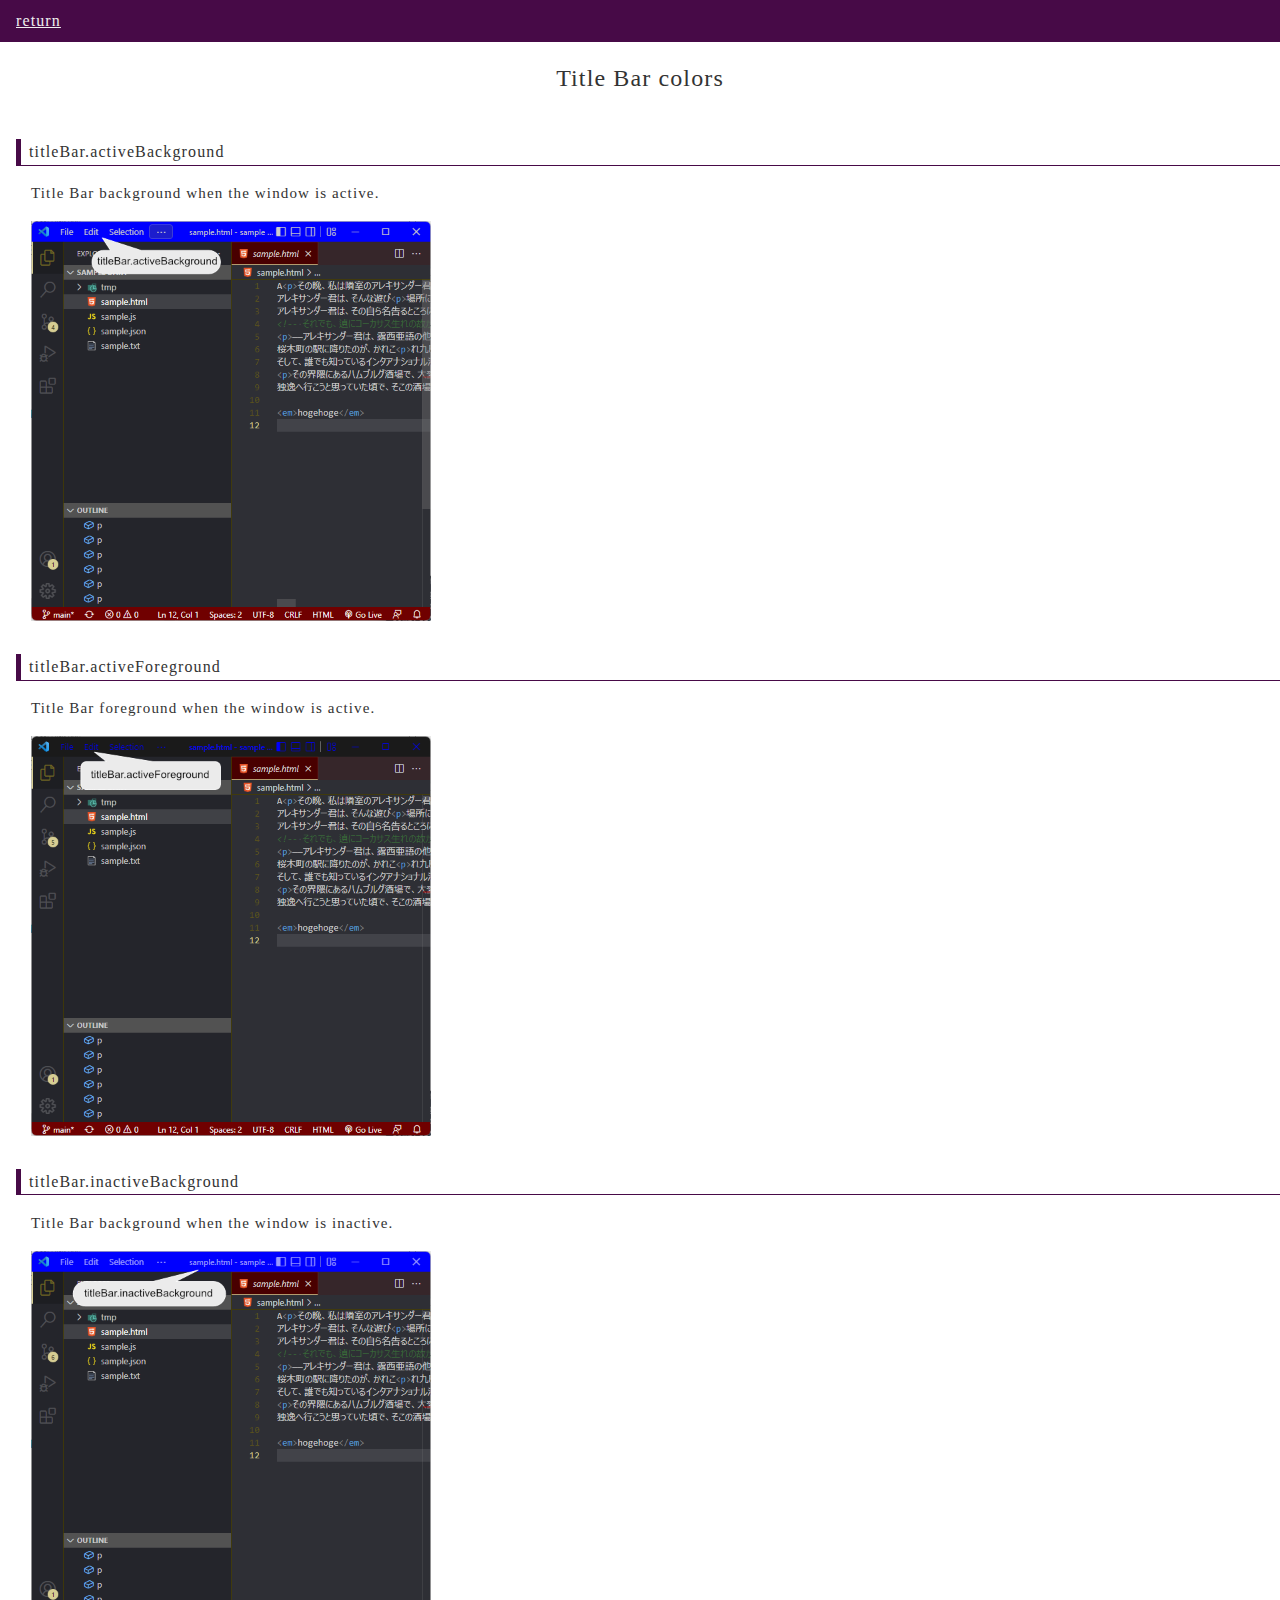
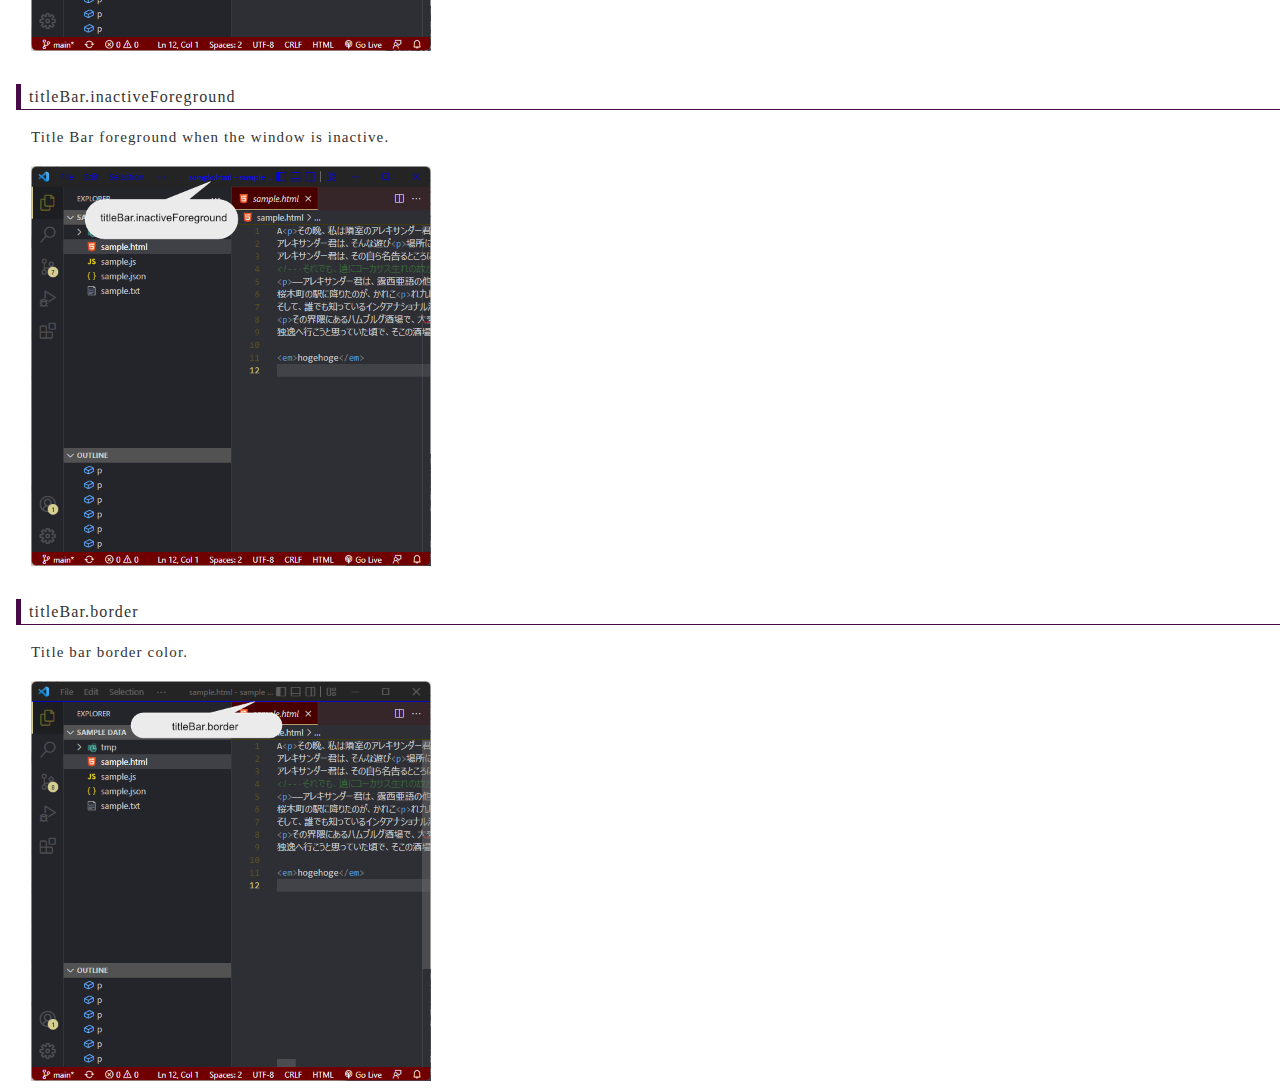
<file: titleBar.html>
<!DOCTYPE html>
<html lang="jp">

<head>
  <meta charset="UTF-8">
  <meta http-equiv="X-UA-Compatible" content="IE=edge">
  <meta name="viewport" content="width=device-width, initial-scale=1.0">
  <link rel="stylesheet" href="./css/common.css" />
  <title>Title Bar colors</title>
</head>

<body>
  <nav><a href="./index.html">return</a></nav>
  <main>
    <h1>Title Bar colors</h1>
  </main>


  <article>
    <section>
      <h2>titleBar.activeBackground</h2>
      <p>Title Bar background when the window is active.</p>
      <figure>
        <img class="" alt="titleBar.activeBackground" src="./img/titleBar/titleBar.activeBackground.png" />
      </figure>
    </section>
  </article>

  <article>
    <section>
      <h2>titleBar.activeForeground</h2>
      <p>Title Bar foreground when the window is active.</p>
      <figure>
        <img class="" alt="titleBar.activeForeground" src="./img/titleBar/titleBar.activeForeground.png" />
      </figure>
    </section>
  </article>

  <article>
    <section>
      <h2>titleBar.inactiveBackground</h2>
      <p>Title Bar background when the window is inactive.</p>
      <figure>
        <img class="" alt="titleBar.inactiveBackground" src="./img/titleBar/titleBar.inactiveBackground.png" />
      </figure>
    </section>
  </article>

  <article>
    <section>
      <h2>titleBar.inactiveForeground</h2>
      <p>Title Bar foreground when the window is inactive.</p>
      <figure>
        <img class="" alt="titleBar.inactiveForeground" src="./img/titleBar/titleBar.inactiveForeground.png" />
      </figure>
    </section>
  </article>

  <article>
    <section>
      <h2>titleBar.border</h2>
      <p>Title bar border color.</p>
      <figure>
        <img class="" alt="titleBar.border" src="./img/titleBar/titleBar.border.png" />
      </figure>
    </section>
  </article>


</body>
</html>
</file>
<file: css/common.css>
/* http://meyerweb.com/eric/tools/css/reset/ 
   v2.0 | 20110126
   License: none (public domain)
*/
html,
body,
div,
span,
applet,
object,
iframe,
h1,
h2,
h3,
h4,
h5,
h6,
p,
blockquote,
pre,
a,
abbr,
acronym,
address,
big,
cite,
code,
del,
dfn,
em,
img,
ins,
kbd,
q,
s,
samp,
small,
strike,
strong,
sub,
sup,
tt,
var,
b,
u,
i,
center,
dl,
dt,
dd,
ol,
ul,
li,
fieldset,
form,
label,
legend,
table,
caption,
tbody,
tfoot,
thead,
tr,
th,
td,
article,
aside,
canvas,
details,
embed,
figure,
figcaption,
footer,
header,
hgroup,
menu,
nav,
output,
ruby,
section,
summary,
time,
mark,
audio,
video {
  margin: 0;
  padding: 0;
  border: 0;
  font-size: 100%;
  font: inherit;
  vertical-align: baseline;
}

/* HTML5 display-role reset for older browsers */
article,
aside,
details,
figcaption,
figure,
footer,
header,
hgroup,
menu,
nav,
section {
  display: block;
}

body {
  line-height: 1;
}

ol,
ul {
  list-style: none;
}

blockquote,
q {
  quotes: none;
}

blockquote:before,
blockquote:after,
q:before,
q:after {
  content: '';
  content: none;
}

table {
  border-collapse: collapse;
  border-spacing: 0;
}

body {
  color: #333333;
  font-family: 'Segoe UI', 'Meiryo UI', serif-ja, serif;
  font-size: 0.94em;
  letter-spacing: 0.07em;
  line-height: 1.6em;
  margin-bottom: 1.6em;
}

/*
html, body, span, applet, object, iframe,
, blockquote, pre,
a, abbr, acronym, address, big, cite, code,
del, dfn, em, img, ins, kbd, q, s, samp,
small, strike, strong, sub, sup, tt, var,
b, u, i, center,
, dt, dd,, li,
fieldset, form, label, legend,
table, caption, tbody, tfoot, thead, tr, th, td,
article, aside, canvas, details, embed, 
figure, figcaption, footer, header, hgroup, 
menu, nav, output, ruby, section, summary,
time, mark, audio, video
*/
p,
pre,
ul,
ol,
dl,
table,
div,
blockquote,
figure,
aside {
  margin-top: 1em;
  font-size: 0.94em;
}

html {
  height: 100%;
}

body {
  font-size: 1em;
  height: 100%;
}

img {
  width: 400px;
  height: 400px;
}

h1 {
  font-size: 1.5em;
  padding: 1em;
}

ul {
  margin-left: 1em;
}

li {
  margin-left: 1em;
}

nav {
  margin: 0;
  padding: 0.5em 1em;
  background-color: #470a47;
}

nav a {
  color: #eeeeee;
}

article {
  margin-left: 1em;
}

section {
  margin-top: 1em;
}

h1 {
  text-align: center;
}

section h2 {
  border-left: solid 5px #470a47;
  border-bottom: solid 1px #470a47;
  padding-left: 0.5em;
  margin-top: 1.5em;
}

section p,
section figure {
  margin-left: 1em;
}


main {
  margin-left: auto;
  margin-right: auto;
  text-align: left;
  width: 650px;
}

footer {
  color: #505050;
  text-align: center;
  position: sticky;
  top: 100vh;
  width: 100%;
  margin-bottom:0.5em;
}

.center {
  text-align: center;
}

.jp-comment {
  margin-top: 0;
  color: #aaaaaa;
}

.disabled {
  color: #a5a5a5;
}
</file>
